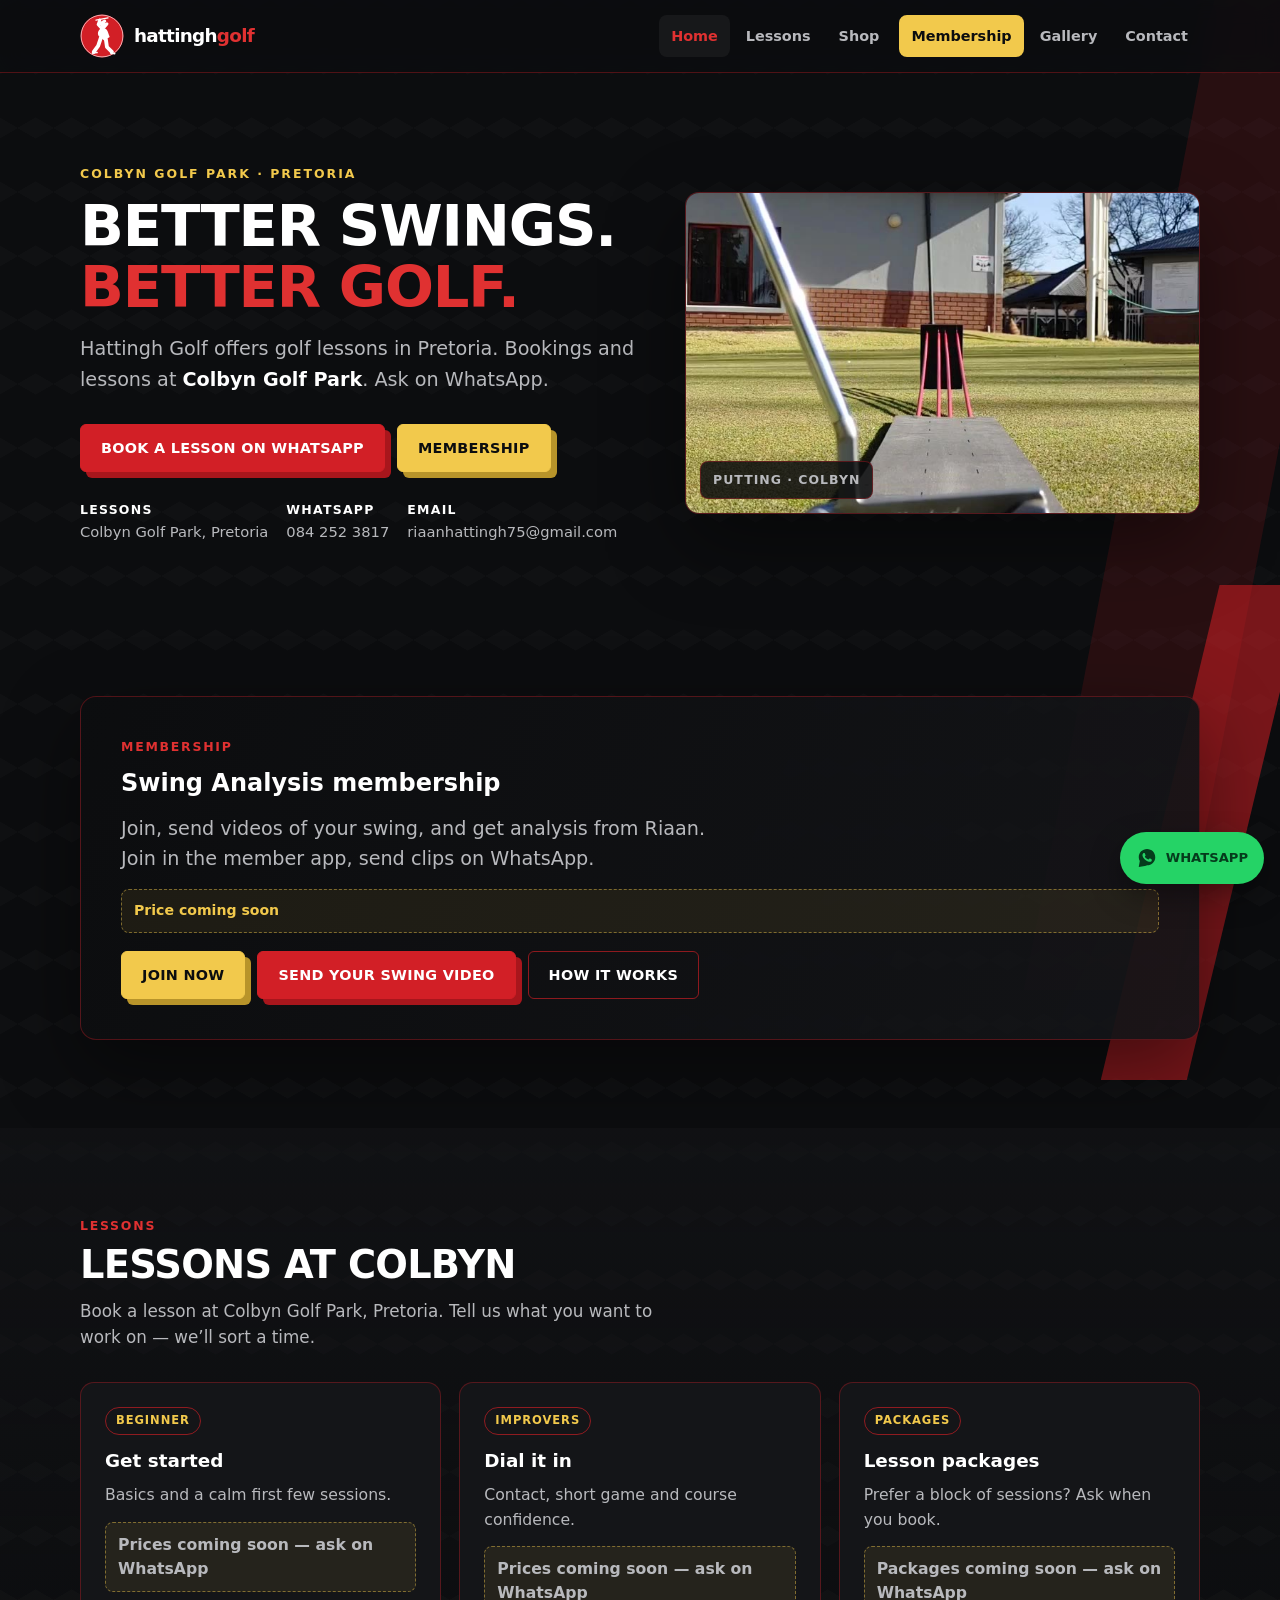
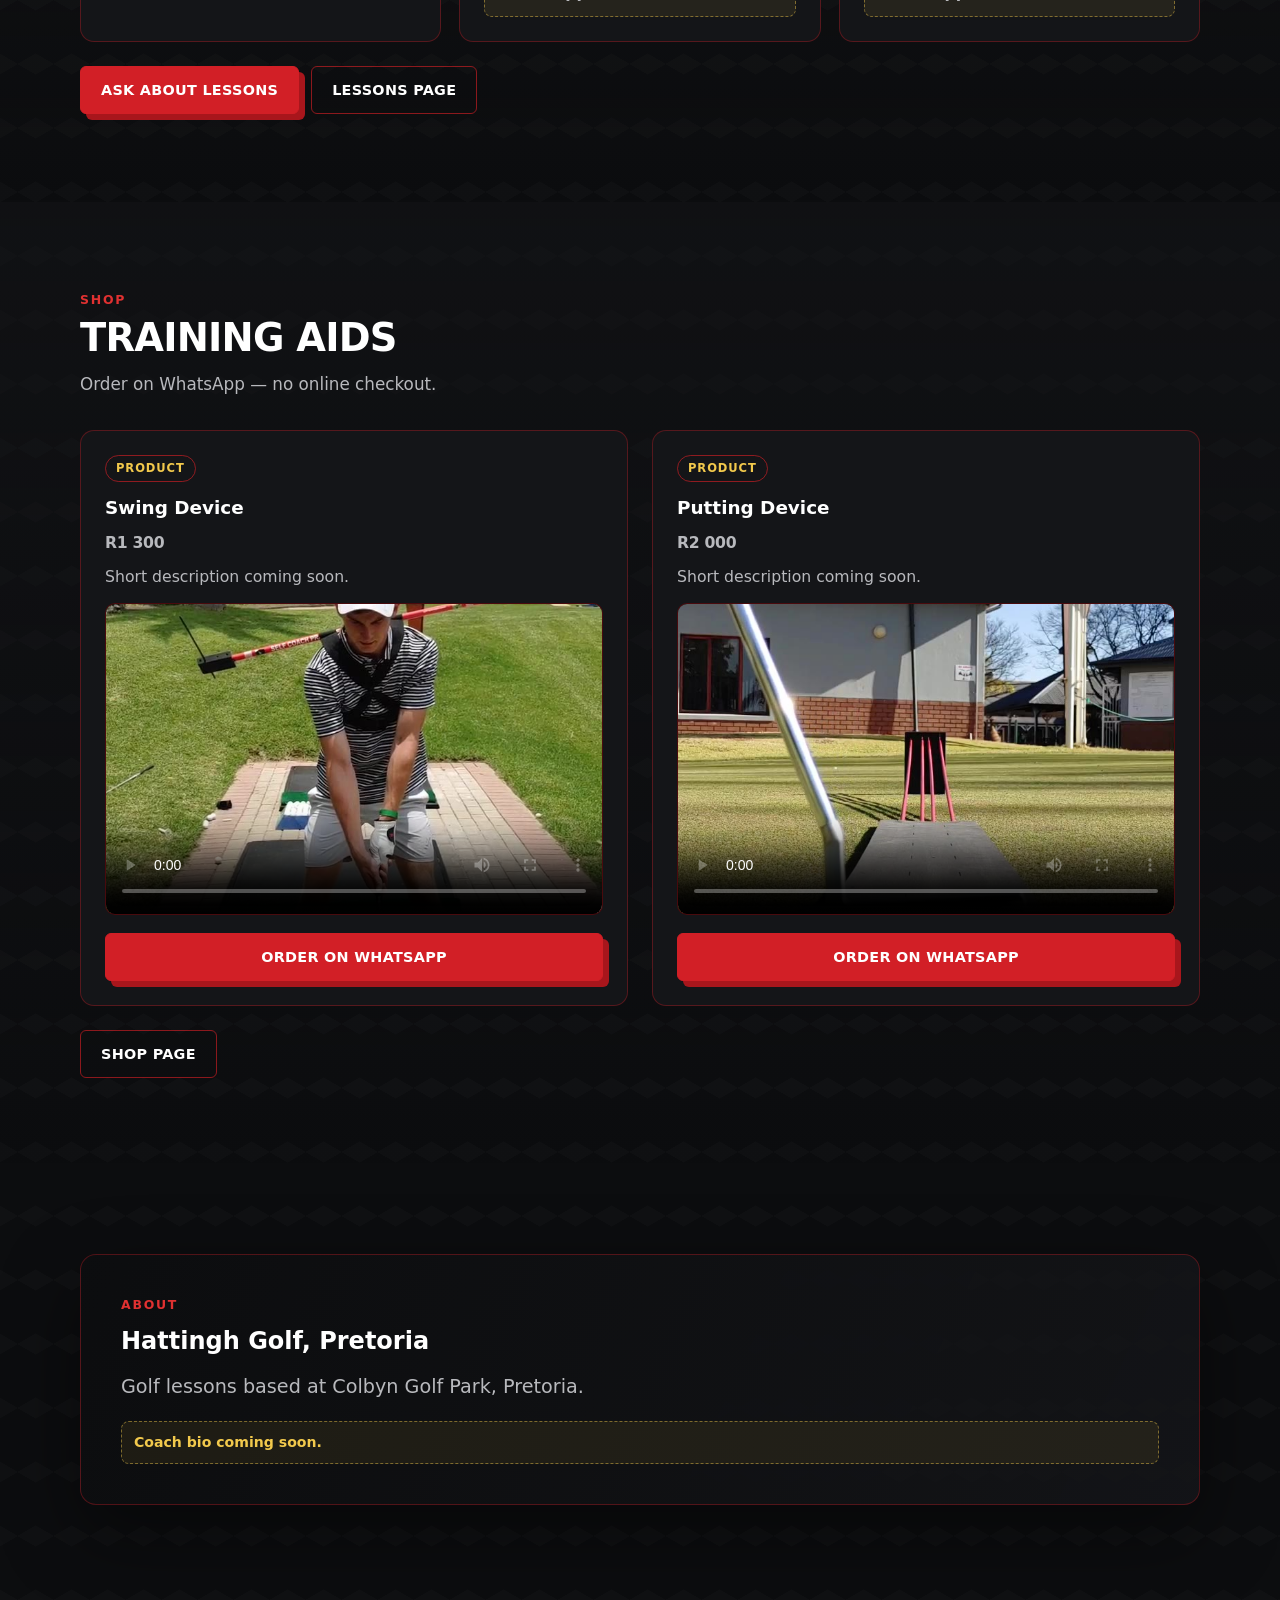
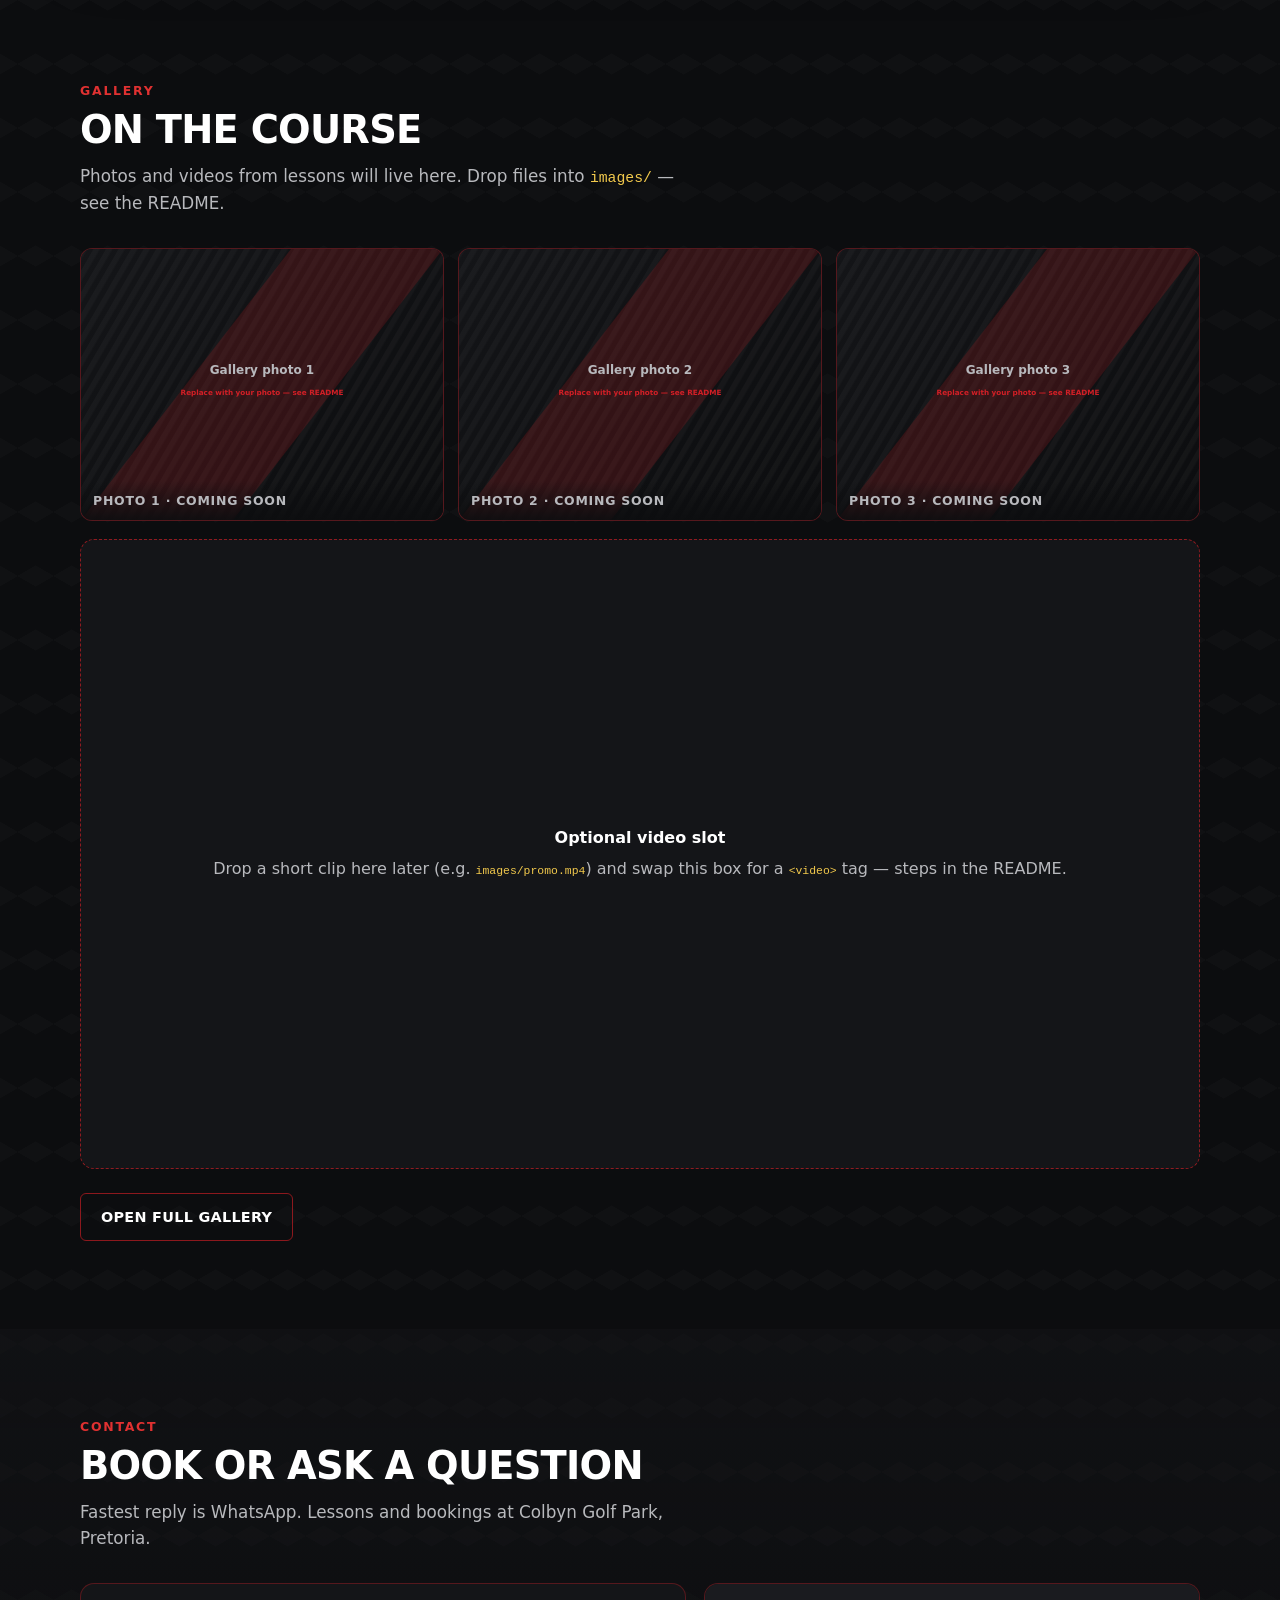
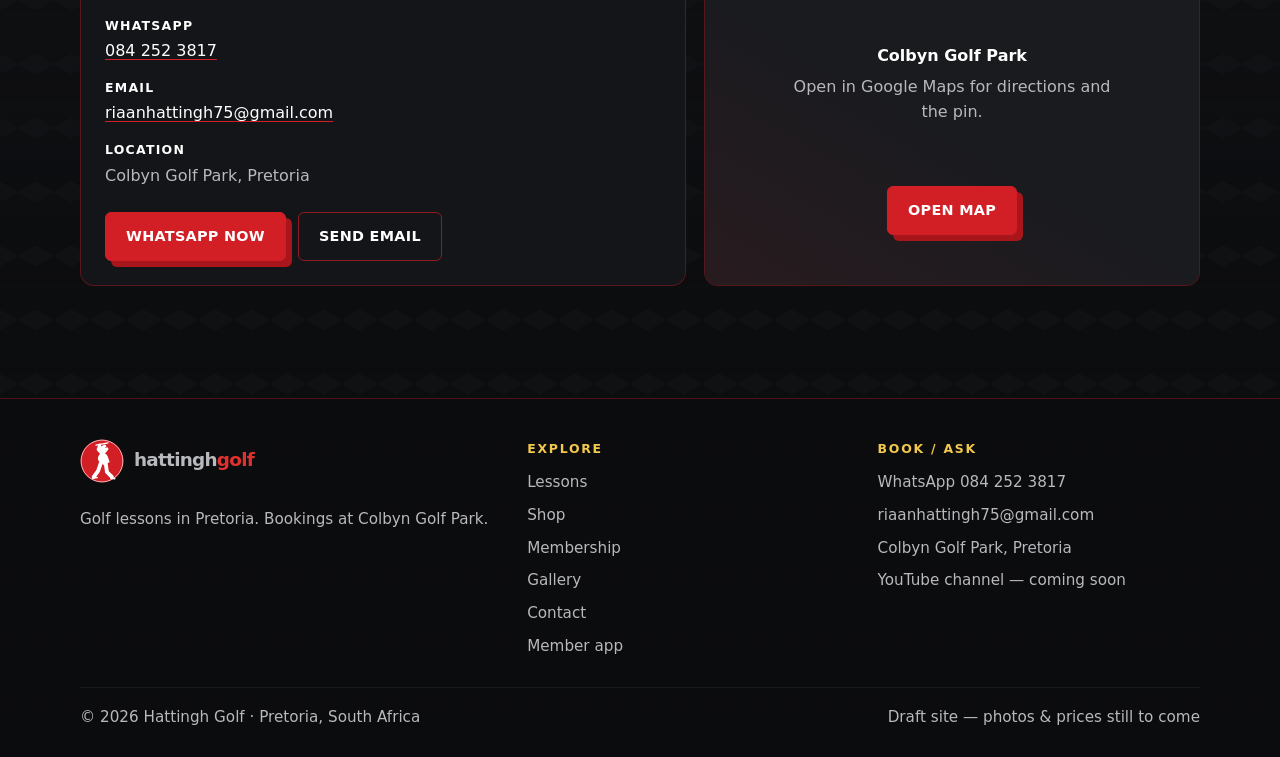
<file: index.html>
<!DOCTYPE html>
<html lang="en-ZA">
<head>
<meta charset="UTF-8">
<meta name="viewport" content="width=device-width, initial-scale=1">
<title>Hattingh Golf | Golf Lessons in Pretoria</title>
<meta name="description" content="Golf lessons with Hattingh Golf at Colbyn Golf Park, Pretoria. Book on WhatsApp 084 252 3817.">
<meta name="theme-color" content="#0c0d0f">
<meta name="robots" content="index,follow">
<link rel="canonical" href="https://www.hattinghgolf.com/">
<link rel="icon" href="favicon.svg" type="image/svg+xml">
<link rel="icon" href="images/logo.png" type="image/png">
<link rel="apple-touch-icon" href="images/logo-512.png">
<meta property="og:type" content="website">
<meta property="og:locale" content="en_ZA">
<meta property="og:site_name" content="Hattingh Golf">
<meta property="og:title" content="Hattingh Golf | Golf Lessons in Pretoria">
<meta property="og:description" content="Golf lessons with Hattingh Golf at Colbyn Golf Park, Pretoria. Book on WhatsApp 084 252 3817.">
<meta property="og:url" content="https://www.hattinghgolf.com/">
<meta property="og:image" content="https://www.hattinghgolf.com/images/og-image.svg">
<meta property="og:image:alt" content="Hattingh Golf — Pretoria">
<meta name="twitter:card" content="summary_large_image">
<meta name="twitter:title" content="Hattingh Golf | Golf Lessons in Pretoria">
<meta name="twitter:description" content="Golf lessons with Hattingh Golf at Colbyn Golf Park, Pretoria. Book on WhatsApp 084 252 3817.">
<meta name="twitter:image" content="https://www.hattinghgolf.com/images/og-image.svg">
<link rel="stylesheet" href="css/styles.css">
<script type="application/ld+json">
{
  "@context": "https://schema.org",
  "@type": ["LocalBusiness", "SportsActivityLocation"],
  "@id": "https://www.hattinghgolf.com/#business",
  "name": "Hattingh Golf",
  "url": "https://www.hattinghgolf.com/",
  "image": "https://www.hattinghgolf.com/images/logo-512.png",
  "logo": "https://www.hattinghgolf.com/images/logo.svg",
  "email": "riaanhattingh75@gmail.com",
  "telephone": "+27842523817",
  "description": "Golf lessons in Pretoria. Lessons and bookings at Colbyn Golf Park.",
  "address": {
    "@type": "PostalAddress",
    "addressLocality": "Pretoria",
    "addressRegion": "Gauteng",
    "addressCountry": "ZA"
  },
  "areaServed": {
    "@type": "City",
    "name": "Pretoria"
  },
  "geo": {
    "@type": "GeoCoordinates",
    "name": "Colbyn Golf Park, Pretoria"
  },
  "contactPoint": {
    "@type": "ContactPoint",
    "telephone": "+27842523817",
    "contactType": "customer service",
    "areaServed": "ZA",
    "availableLanguage": ["en", "af"]
  },
  "sameAs": [
    "https://hattingh-golf.onrender.com"
  ]
}
</script>

</head>
<body>
<a class="skip-link" href="#main">Skip to content</a>
<header class="site-header">
  <div class="container header-inner">
    <a class="brand" href="./" aria-label="Hattingh Golf home">
      <svg viewBox="0 0 80 80" fill="none" aria-hidden="true" focusable="false">
        <circle cx="40" cy="40" r="39" fill="#d21f26"/>
        <circle cx="40" cy="40" r="38" stroke="rgba(255,255,255,.78)" stroke-width="1.5"/>
        <path d="M29 11 51 7" stroke="#fff" stroke-width="2.2" stroke-linecap="round"/>
        <circle cx="43" cy="20" r="5.1" fill="#fff"/>
        <path d="m40 27-7-8 3-8M40 28l9-10M34 19l11-6" stroke="#fff" stroke-width="5.4" stroke-linecap="round" stroke-linejoin="round"/>
        <path d="M37 27c4-3 11-1 13 4l4 11-10 6-10-8c-3-4-1-10 3-13Z" fill="#fff"/>
        <path d="m38 43-5 15-8 11M47 46l2 14 9 9" stroke="#fff" stroke-width="7" stroke-linecap="round" stroke-linejoin="round"/>
        <path d="m23 71 8-1M56 71l7 1" stroke="#fff" stroke-width="3" stroke-linecap="round"/>
      </svg>
      <span class="wordmark"><span>hattingh</span><span class="red">golf</span></span>
    </a>
    <button class="nav-toggle" type="button" aria-expanded="false" aria-controls="site-nav" aria-label="Open menu">
      <span></span>
    </button>
    <nav id="site-nav" class="nav" aria-label="Primary">
      <a href="./" aria-current="page">Home</a>
      <a href="lessons/">Lessons</a>
      <a href="shop/">Shop</a>
      <a class="nav-membership" href="membership/">Membership</a>
      <a href="gallery/">Gallery</a>
      <a href="contact/">Contact</a>
    </nav>
  </div>
</header>
<main id="main">
  <section class="hero">
    <div class="container hero-grid">
      <div>
        <p class="eyebrow">Colbyn Golf Park · Pretoria</p>
        <h1>Better swings.<br><span class="red">Better golf.</span></h1>
        <p class="lead">Hattingh Golf offers golf lessons in Pretoria.
        Bookings and lessons at <strong>Colbyn Golf Park</strong>. Ask on WhatsApp.</p>
        <div class="hero-actions">
          <a class="btn btn-primary" href="https://wa.me/27842523817">Book a lesson on WhatsApp</a>
          <a class="btn btn-gold" href="membership/">Membership</a>
        </div>
        <div class="hero-meta">
          <div><strong>Lessons</strong>Colbyn Golf Park, Pretoria</div>
          <div><strong>WhatsApp</strong>084 252 3817</div>
          <div><strong>Email</strong>riaanhattingh75@gmail.com</div>
        </div>
      </div>
      <div class="media-card" data-video-slot="home-hero">
        <video class="hero-video" autoplay muted loop playsinline preload="metadata"
          poster="images/posters/hero-video01.jpg"
          aria-label="Putting practice video">
          <source src="images/videos/hero-video01.mp4" type="video/mp4">
        </video>
        <span class="media-badge">Putting · Colbyn</span>
      </div>
    </div>
  </section>


  <section id="membership" class="section" aria-labelledby="membership-heading">
    <div class="container about-panel">
      <span class="kicker">Membership</span>
      <h2 id="membership-heading">Swing Analysis membership</h2>
      <p class="lead" style="margin-top:12px">Join, send videos of your swing, and get analysis from Riaan. Join in the member app, send clips on WhatsApp.</p>
      <p class="placeholder-note">Price coming soon</p>
      <div class="hero-actions mt-18">
        <a class="btn btn-gold" href="https://hattingh-golf.onrender.com/membership" rel="noopener">Join now</a>
        <a class="btn btn-primary" href="https://wa.me/27842523817?text=Hi%20Riaan%2C%20I%27d%20like%20to%20send%20my%20swing%20video%20for%20analysis">Send your swing video</a>
        <a class="btn btn-ghost" href="membership/">How it works</a>
      </div>
    </div>
  </section>

  <section id="lessons" class="section section-alt" aria-labelledby="lessons-heading">
    <div class="container">
      <div class="section-head">
        <span class="kicker">Lessons</span>
        <h2 id="lessons-heading">Lessons at Colbyn</h2>
        <p>Book a lesson at Colbyn Golf Park, Pretoria. Tell us what you want to work on — we’ll sort a time.</p>
      </div>
      <div class="grid-3">
        <article class="card">
          <span class="tag">Beginner</span>
          <h3>Get started</h3>
          <p>Basics and a calm first few sessions.</p>
          <p class="placeholder-note">Prices coming soon — ask on WhatsApp</p>
        </article>
        <article class="card">
          <span class="tag">Improvers</span>
          <h3>Dial it in</h3>
          <p>Contact, short game and course confidence.</p>
          <p class="placeholder-note">Prices coming soon — ask on WhatsApp</p>
        </article>
        <article class="card">
          <span class="tag">Packages</span>
          <h3>Lesson packages</h3>
          <p>Prefer a block of sessions? Ask when you book.</p>
          <p class="placeholder-note">Packages coming soon — ask on WhatsApp</p>
        </article>
      </div>
      <div class="hero-actions mt-24">
        <a class="btn btn-primary" href="https://wa.me/27842523817">Ask about lessons</a>
        <a class="btn btn-ghost" href="lessons/">Lessons page</a>
      </div>
    </div>
  </section>


  <section id="shop" class="section section-alt" aria-labelledby="shop-heading">
    <div class="container">
      <div class="section-head">
        <span class="kicker">Shop</span>
        <h2 id="shop-heading">Training aids</h2>
        <p>Order on WhatsApp — no online checkout.</p>
      </div>
      <div class="grid-2" style="align-items:stretch">
        <article class="card product-card">
          <span class="tag">Product</span>
          <h3>Swing Device</h3>
          <p class="price">R1&nbsp;300</p>
          <p>Short description coming soon.</p>
          <div class="product-video-frame" data-video-slot="swing-device">
            <video controls playsinline preload="metadata" poster="images/posters/swing-video03.jpg">
              <source src="images/videos/swing-video03.mp4" type="video/mp4">
            </video>
          </div>
          <div class="hero-actions mt-18">
            <a class="btn btn-primary" href="https://wa.me/27842523817?text=Hi%20Riaan%2C%20I%27d%20like%20to%20order%20the%20Swing%20Device%20(R1%2C300)">Order on WhatsApp</a>
          </div>
        </article>
        <article class="card product-card">
          <span class="tag">Product</span>
          <h3>Putting Device</h3>
          <p class="price">R2&nbsp;000</p>
          <p>Short description coming soon.</p>
          <div class="product-video-frame" data-video-slot="putting-device">
            <video controls playsinline preload="metadata" poster="images/posters/putting-video01.jpg">
              <source src="images/videos/putting-video01.mp4" type="video/mp4">
            </video>
          </div>
          <div class="hero-actions mt-18">
            <a class="btn btn-primary" href="https://wa.me/27842523817?text=Hi%20Riaan%2C%20I%27d%20like%20to%20order%20the%20Putting%20Device%20(R2%2C000)">Order on WhatsApp</a>
          </div>
        </article>
      </div>
      <p class="mt-24"><a class="btn btn-ghost" href="shop/">Shop page</a></p>
    </div>
  </section>

  <section id="about" class="section" aria-labelledby="about-heading">
    <div class="container">
      <div class="about-panel">
        <span class="kicker">About</span>
        <h2 id="about-heading">Hattingh Golf, Pretoria</h2>
        <p class="lead" style="margin-top:12px">Golf lessons based at Colbyn Golf Park, Pretoria.</p>
        <p class="placeholder-note mt-18">Coach bio coming soon.</p>
      </div>
    </div>
  </section>

  <section id="gallery" class="section" aria-labelledby="gallery-heading">
    <div class="container">
      <div class="section-head">
        <span class="kicker">Gallery</span>
        <h2 id="gallery-heading">On the course</h2>
        <p>Photos and videos from lessons will live here. Drop files into <code>images/</code> — see the README.</p>
      </div>
      <div class="gallery-grid">
        <figure class="gallery-item">
          <img src="images/gallery-1.svg" width="1200" height="900" alt="Gallery placeholder 1 — replace with your photo" loading="lazy">
          <figcaption>Photo 1 · coming soon</figcaption>
        </figure>
        <figure class="gallery-item">
          <img src="images/gallery-2.svg" width="1200" height="900" alt="Gallery placeholder 2 — replace with your photo" loading="lazy">
          <figcaption>Photo 2 · coming soon</figcaption>
        </figure>
        <figure class="gallery-item">
          <img src="images/gallery-3.svg" width="1200" height="900" alt="Gallery placeholder 3 — replace with your photo" loading="lazy">
          <figcaption>Photo 3 · coming soon</figcaption>
        </figure>
      </div>
      <div class="video-slot" data-video-slot="home-gallery" id="video-slot" aria-label="Optional video slot">
        <div>
          <strong>Optional video slot</strong>
          Drop a short clip here later (e.g. <code>images/promo.mp4</code>) and swap this box for a <code>&lt;video&gt;</code> tag — steps in the README.
        </div>
      </div>
      <p class="mt-24"><a class="btn btn-ghost" href="gallery/">Open full gallery</a></p>
    </div>
  </section>

  <section id="contact" class="section section-alt" aria-labelledby="contact-heading">
    <div class="container">
      <div class="section-head">
        <span class="kicker">Contact</span>
        <h2 id="contact-heading">Book or ask a question</h2>
        <p>Fastest reply is WhatsApp. Lessons and bookings at Colbyn Golf Park, Pretoria.</p>
      </div>
      <div class="contact-panel">
        <div class="card">
          <ul class="contact-list">
            <li><strong>WhatsApp</strong><a href="https://wa.me/27842523817">084 252 3817</a></li>
            <li><strong>Email</strong><a href="mailto:riaanhattingh75@gmail.com">riaanhattingh75@gmail.com</a></li>
            <li><strong>Location</strong>Colbyn Golf Park, Pretoria</li>
          </ul>
          <div class="hero-actions mt-24">
            <a class="btn btn-primary" href="https://wa.me/27842523817">WhatsApp now</a>
            <a class="btn btn-ghost" href="mailto:riaanhattingh75@gmail.com">Send email</a>
          </div>
        </div>
        <div class="map-card">
          <div class="map-body">
            <p><strong style="color:#fff;display:block;margin-bottom:6px">Colbyn Golf Park</strong>
            Open in Google Maps for directions and the pin.</p>
            <a class="btn btn-primary" href="https://www.google.com/maps/search/?api=1&amp;query=Colbyn+Golf+Park+Pretoria" rel="noopener">Open map</a>
          </div>
        </div>
      </div>
    </div>
  </section>
</main>
<footer class="site-footer">
  <div class="container">
    <div class="footer-grid">
      <div>
        <a class="brand" href="./" aria-label="Hattingh Golf home">
          <svg viewBox="0 0 80 80" fill="none" aria-hidden="true" focusable="false">
        <circle cx="40" cy="40" r="39" fill="#d21f26"/>
        <circle cx="40" cy="40" r="38" stroke="rgba(255,255,255,.78)" stroke-width="1.5"/>
        <path d="M29 11 51 7" stroke="#fff" stroke-width="2.2" stroke-linecap="round"/>
        <circle cx="43" cy="20" r="5.1" fill="#fff"/>
        <path d="m40 27-7-8 3-8M40 28l9-10M34 19l11-6" stroke="#fff" stroke-width="5.4" stroke-linecap="round" stroke-linejoin="round"/>
        <path d="M37 27c4-3 11-1 13 4l4 11-10 6-10-8c-3-4-1-10 3-13Z" fill="#fff"/>
        <path d="m38 43-5 15-8 11M47 46l2 14 9 9" stroke="#fff" stroke-width="7" stroke-linecap="round" stroke-linejoin="round"/>
        <path d="m23 71 8-1M56 71l7 1" stroke="#fff" stroke-width="3" stroke-linecap="round"/>
      </svg>
          <span class="wordmark"><span>hattingh</span><span class="red">golf</span></span>
        </a>
        <p class="mt-18">Golf lessons in Pretoria. Bookings at Colbyn Golf Park.</p>
      </div>
      <div>
        <h2>Explore</h2>
        <ul class="footer-links">
          <li><a href="lessons/">Lessons</a></li>
          <li><a href="shop/">Shop</a></li>
          <li><a href="membership/">Membership</a></li>
          <li><a href="gallery/">Gallery</a></li>
          <li><a href="contact/">Contact</a></li>
          <li><a href="https://hattingh-golf.onrender.com" rel="noopener">Member app</a></li>
        </ul>
      </div>
      <div>
        <h2>Book / ask</h2>
        <ul class="footer-links">
          <li><a href="https://wa.me/27842523817">WhatsApp 084 252 3817</a></li>
          <li><a href="mailto:riaanhattingh75@gmail.com">riaanhattingh75@gmail.com</a></li>
          <li><a href="https://www.google.com/maps/search/?api=1&amp;query=Colbyn+Golf+Park+Pretoria" rel="noopener">Colbyn Golf Park, Pretoria</a></li>
          <li><span class="youtube-placeholder" title="URL coming soon">YouTube channel — coming soon</span></li>
        </ul>
      </div>
    </div>
    <div class="footer-bottom">
      <p>© 2026 Hattingh Golf · Pretoria, South Africa</p>
      <p>Draft site — photos &amp; prices still to come</p>
    </div>
  </div>
</footer>
<a class="wa-fab" href="https://wa.me/27842523817" aria-label="WhatsApp Hattingh Golf on 084 252 3817">
  <svg viewBox="0 0 32 32" aria-hidden="true" focusable="false"><path fill="currentColor" d="M16.04 3C9.37 3 4 8.24 4 14.74c0 2.07.55 4.02 1.52 5.72L4 29l8.8-1.48A12.2 12.2 0 0 0 16.04 26.5C22.7 26.5 28 21.26 28 14.74S22.7 3 16.04 3zm6.88 16.84c-.28.78-1.63 1.5-2.28 1.6-.58.08-1.32.12-2.13-.13-.49-.15-1.12-.36-1.93-.7-3.4-1.47-5.61-4.86-5.78-5.09-.17-.22-1.38-1.83-1.38-3.5 0-1.66.87-2.48 1.18-2.82.31-.34.68-.42.9-.42h.65c.2 0 .48-.05.74.56.28.65.94 2.26 1.02 2.42.08.17.14.36.03.58-.11.22-.17.36-.33.55-.17.2-.35.44-.5.59-.17.17-.34.35-.15.68.2.34.88 1.45 1.89 2.35 1.3 1.16 2.4 1.52 2.74 1.69.34.17.54.14.74-.08.2-.22.84-.98 1.06-1.31.22-.34.45-.28.74-.17.3.11 1.88.89 2.2 1.05.32.17.53.25.61.39.08.14.08.8-.2 1.58z"/></svg>
  <span class="wa-label">WhatsApp</span>
</a>
<script src="js/main.js" defer></script>
</body>
</html>
</file>
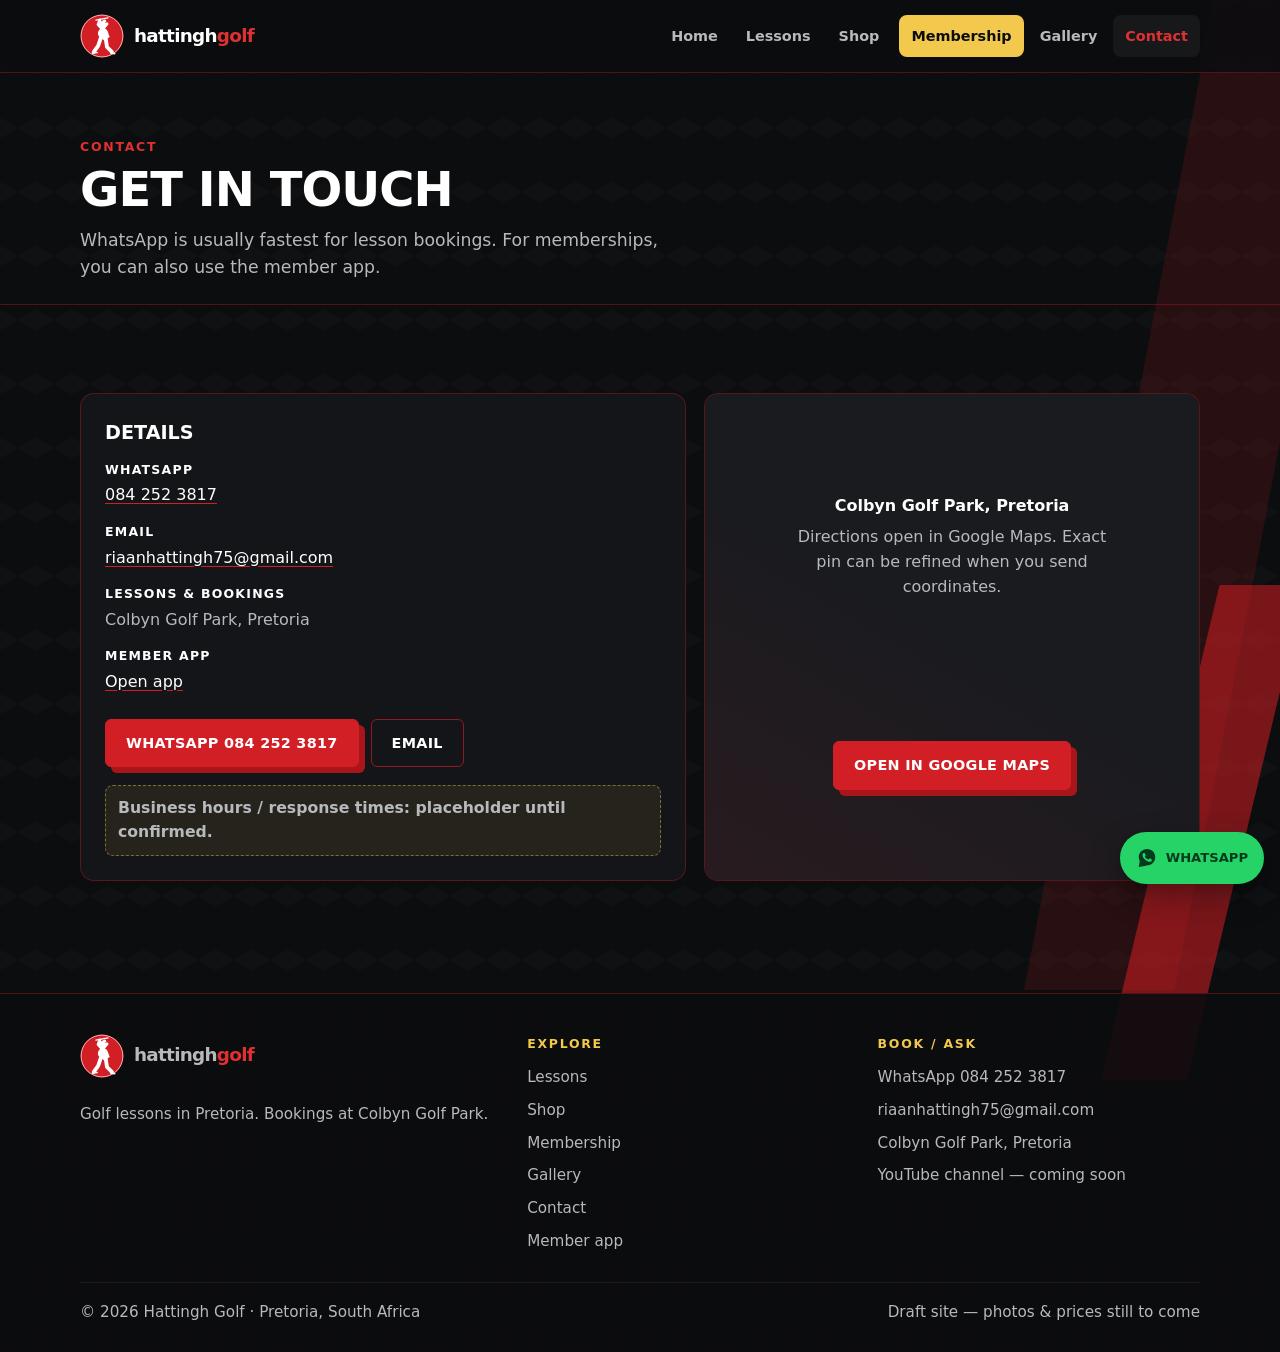
<file: contact/index.html>
<!DOCTYPE html>
<html lang="en-ZA">
<head>
<meta charset="UTF-8">
<meta name="viewport" content="width=device-width, initial-scale=1">
<title>Contact &amp; Bookings | Hattingh Golf</title>
<meta name="description" content="Contact Hattingh Golf in Pretoria. WhatsApp 084 252 3817, email riaanhattingh75@gmail.com. Lessons at Colbyn Golf Park.">
<meta name="theme-color" content="#0c0d0f">
<meta name="robots" content="index,follow">
<link rel="canonical" href="https://www.hattinghgolf.com/contact/">
<link rel="icon" href="../favicon.svg" type="image/svg+xml">
<link rel="icon" href="../images/logo.png" type="image/png">
<link rel="apple-touch-icon" href="../images/logo-512.png">
<meta property="og:type" content="website">
<meta property="og:locale" content="en_ZA">
<meta property="og:site_name" content="Hattingh Golf">
<meta property="og:title" content="Contact &amp; Bookings | Hattingh Golf">
<meta property="og:description" content="Contact Hattingh Golf in Pretoria. WhatsApp 084 252 3817, email riaanhattingh75@gmail.com. Lessons at Colbyn Golf Park.">
<meta property="og:url" content="https://www.hattinghgolf.com/contact/">
<meta property="og:image" content="https://www.hattinghgolf.com/images/og-image.svg">
<meta property="og:image:alt" content="Hattingh Golf — Pretoria">
<meta name="twitter:card" content="summary_large_image">
<meta name="twitter:title" content="Contact &amp; Bookings | Hattingh Golf">
<meta name="twitter:description" content="Contact Hattingh Golf in Pretoria. WhatsApp 084 252 3817, email riaanhattingh75@gmail.com. Lessons at Colbyn Golf Park.">
<meta name="twitter:image" content="https://www.hattinghgolf.com/images/og-image.svg">
<link rel="stylesheet" href="../css/styles.css">
<script type="application/ld+json">
{
  "@context": "https://schema.org",
  "@type": ["LocalBusiness", "SportsActivityLocation"],
  "@id": "https://www.hattinghgolf.com/#business",
  "name": "Hattingh Golf",
  "url": "https://www.hattinghgolf.com/",
  "image": "https://www.hattinghgolf.com/images/logo-512.png",
  "logo": "https://www.hattinghgolf.com/images/logo.svg",
  "email": "riaanhattingh75@gmail.com",
  "telephone": "+27842523817",
  "description": "Golf lessons in Pretoria. Lessons and bookings at Colbyn Golf Park.",
  "address": {
    "@type": "PostalAddress",
    "addressLocality": "Pretoria",
    "addressRegion": "Gauteng",
    "addressCountry": "ZA"
  },
  "areaServed": {
    "@type": "City",
    "name": "Pretoria"
  },
  "geo": {
    "@type": "GeoCoordinates",
    "name": "Colbyn Golf Park, Pretoria"
  },
  "contactPoint": {
    "@type": "ContactPoint",
    "telephone": "+27842523817",
    "contactType": "customer service",
    "areaServed": "ZA",
    "availableLanguage": ["en", "af"]
  },
  "sameAs": [
    "https://hattingh-golf.onrender.com"
  ]
}
</script>

</head>
<body>
<a class="skip-link" href="#main">Skip to content</a>
<header class="site-header">
  <div class="container header-inner">
    <a class="brand" href="../" aria-label="Hattingh Golf home">
      <svg viewBox="0 0 80 80" fill="none" aria-hidden="true" focusable="false">
        <circle cx="40" cy="40" r="39" fill="#d21f26"/>
        <circle cx="40" cy="40" r="38" stroke="rgba(255,255,255,.78)" stroke-width="1.5"/>
        <path d="M29 11 51 7" stroke="#fff" stroke-width="2.2" stroke-linecap="round"/>
        <circle cx="43" cy="20" r="5.1" fill="#fff"/>
        <path d="m40 27-7-8 3-8M40 28l9-10M34 19l11-6" stroke="#fff" stroke-width="5.4" stroke-linecap="round" stroke-linejoin="round"/>
        <path d="M37 27c4-3 11-1 13 4l4 11-10 6-10-8c-3-4-1-10 3-13Z" fill="#fff"/>
        <path d="m38 43-5 15-8 11M47 46l2 14 9 9" stroke="#fff" stroke-width="7" stroke-linecap="round" stroke-linejoin="round"/>
        <path d="m23 71 8-1M56 71l7 1" stroke="#fff" stroke-width="3" stroke-linecap="round"/>
      </svg>
      <span class="wordmark"><span>hattingh</span><span class="red">golf</span></span>
    </a>
    <button class="nav-toggle" type="button" aria-expanded="false" aria-controls="site-nav" aria-label="Open menu">
      <span></span>
    </button>
    <nav id="site-nav" class="nav" aria-label="Primary">
      <a href="../">Home</a>
      <a href="../lessons/">Lessons</a>
      <a href="../shop/">Shop</a>
      <a class="nav-membership" href="../membership/">Membership</a>
      <a href="../gallery/">Gallery</a>
      <a href="../contact/" aria-current="page">Contact</a>
    </nav>
  </div>
</header>
<main id="main">
  <section class="page-hero">
    <div class="container">
      <span class="kicker">Contact</span>
      <h1>Get in touch</h1>
      <p>WhatsApp is usually fastest for lesson bookings. For memberships, you can also use the member app.</p>
    </div>
  </section>
  <section class="section">
    <div class="container contact-panel">
      <div class="card">
        <h2 style="font-size:1.2rem;font-weight:900;margin-bottom:12px;text-transform:uppercase">Details</h2>
        <ul class="contact-list">
          <li><strong>WhatsApp</strong><a href="https://wa.me/27842523817">084 252 3817</a></li>
          <li><strong>Email</strong><a href="mailto:riaanhattingh75@gmail.com">riaanhattingh75@gmail.com</a></li>
          <li><strong>Lessons &amp; bookings</strong>Colbyn Golf Park, Pretoria</li>
          <li><strong>Member app</strong><a href="https://hattingh-golf.onrender.com" rel="noopener">Open app</a></li>
        </ul>
        <div class="hero-actions mt-24">
          <a class="btn btn-primary" href="https://wa.me/27842523817">WhatsApp 084 252 3817</a>
          <a class="btn btn-ghost" href="mailto:riaanhattingh75@gmail.com">Email</a>
        </div>
        <p class="placeholder-note mt-18">Business hours / response times: placeholder until confirmed.</p>
      </div>
      <div class="map-card">
        <div class="map-body">
          <p><strong style="color:#fff;display:block;margin-bottom:6px">Colbyn Golf Park, Pretoria</strong>
          Directions open in Google Maps. Exact pin can be refined when you send coordinates.</p>
          <a class="btn btn-primary" href="https://www.google.com/maps/search/?api=1&amp;query=Colbyn+Golf+Park+Pretoria" rel="noopener">Open in Google Maps</a>
        </div>
      </div>
    </div>
  </section>
</main>
<footer class="site-footer">
  <div class="container">
    <div class="footer-grid">
      <div>
        <a class="brand" href="../" aria-label="Hattingh Golf home">
          <svg viewBox="0 0 80 80" fill="none" aria-hidden="true" focusable="false">
        <circle cx="40" cy="40" r="39" fill="#d21f26"/>
        <circle cx="40" cy="40" r="38" stroke="rgba(255,255,255,.78)" stroke-width="1.5"/>
        <path d="M29 11 51 7" stroke="#fff" stroke-width="2.2" stroke-linecap="round"/>
        <circle cx="43" cy="20" r="5.1" fill="#fff"/>
        <path d="m40 27-7-8 3-8M40 28l9-10M34 19l11-6" stroke="#fff" stroke-width="5.4" stroke-linecap="round" stroke-linejoin="round"/>
        <path d="M37 27c4-3 11-1 13 4l4 11-10 6-10-8c-3-4-1-10 3-13Z" fill="#fff"/>
        <path d="m38 43-5 15-8 11M47 46l2 14 9 9" stroke="#fff" stroke-width="7" stroke-linecap="round" stroke-linejoin="round"/>
        <path d="m23 71 8-1M56 71l7 1" stroke="#fff" stroke-width="3" stroke-linecap="round"/>
      </svg>
          <span class="wordmark"><span>hattingh</span><span class="red">golf</span></span>
        </a>
        <p class="mt-18">Golf lessons in Pretoria. Bookings at Colbyn Golf Park.</p>
      </div>
      <div>
        <h2>Explore</h2>
        <ul class="footer-links">
          <li><a href="../lessons/">Lessons</a></li>
          <li><a href="../shop/">Shop</a></li>
          <li><a href="../membership/">Membership</a></li>
          <li><a href="../gallery/">Gallery</a></li>
          <li><a href="../contact/">Contact</a></li>
          <li><a href="https://hattingh-golf.onrender.com" rel="noopener">Member app</a></li>
        </ul>
      </div>
      <div>
        <h2>Book / ask</h2>
        <ul class="footer-links">
          <li><a href="https://wa.me/27842523817">WhatsApp 084 252 3817</a></li>
          <li><a href="mailto:riaanhattingh75@gmail.com">riaanhattingh75@gmail.com</a></li>
          <li><a href="https://www.google.com/maps/search/?api=1&amp;query=Colbyn+Golf+Park+Pretoria" rel="noopener">Colbyn Golf Park, Pretoria</a></li>
          <li><span class="youtube-placeholder" title="URL coming soon">YouTube channel — coming soon</span></li>
        </ul>
      </div>
    </div>
    <div class="footer-bottom">
      <p>© 2026 Hattingh Golf · Pretoria, South Africa</p>
      <p>Draft site — photos &amp; prices still to come</p>
    </div>
  </div>
</footer>
<a class="wa-fab" href="https://wa.me/27842523817" aria-label="WhatsApp Hattingh Golf on 084 252 3817">
  <svg viewBox="0 0 32 32" aria-hidden="true" focusable="false"><path fill="currentColor" d="M16.04 3C9.37 3 4 8.24 4 14.74c0 2.07.55 4.02 1.52 5.72L4 29l8.8-1.48A12.2 12.2 0 0 0 16.04 26.5C22.7 26.5 28 21.26 28 14.74S22.7 3 16.04 3zm6.88 16.84c-.28.78-1.63 1.5-2.28 1.6-.58.08-1.32.12-2.13-.13-.49-.15-1.12-.36-1.93-.7-3.4-1.47-5.61-4.86-5.78-5.09-.17-.22-1.38-1.83-1.38-3.5 0-1.66.87-2.48 1.18-2.82.31-.34.68-.42.9-.42h.65c.2 0 .48-.05.74.56.28.65.94 2.26 1.02 2.42.08.17.14.36.03.58-.11.22-.17.36-.33.55-.17.2-.35.44-.5.59-.17.17-.34.35-.15.68.2.34.88 1.45 1.89 2.35 1.3 1.16 2.4 1.52 2.74 1.69.34.17.54.14.74-.08.2-.22.84-.98 1.06-1.31.22-.34.45-.28.74-.17.3.11 1.88.89 2.2 1.05.32.17.53.25.61.39.08.14.08.8-.2 1.58z"/></svg>
  <span class="wa-label">WhatsApp</span>
</a>
<script src="../js/main.js" defer></script>
</body>
</html>
</file>
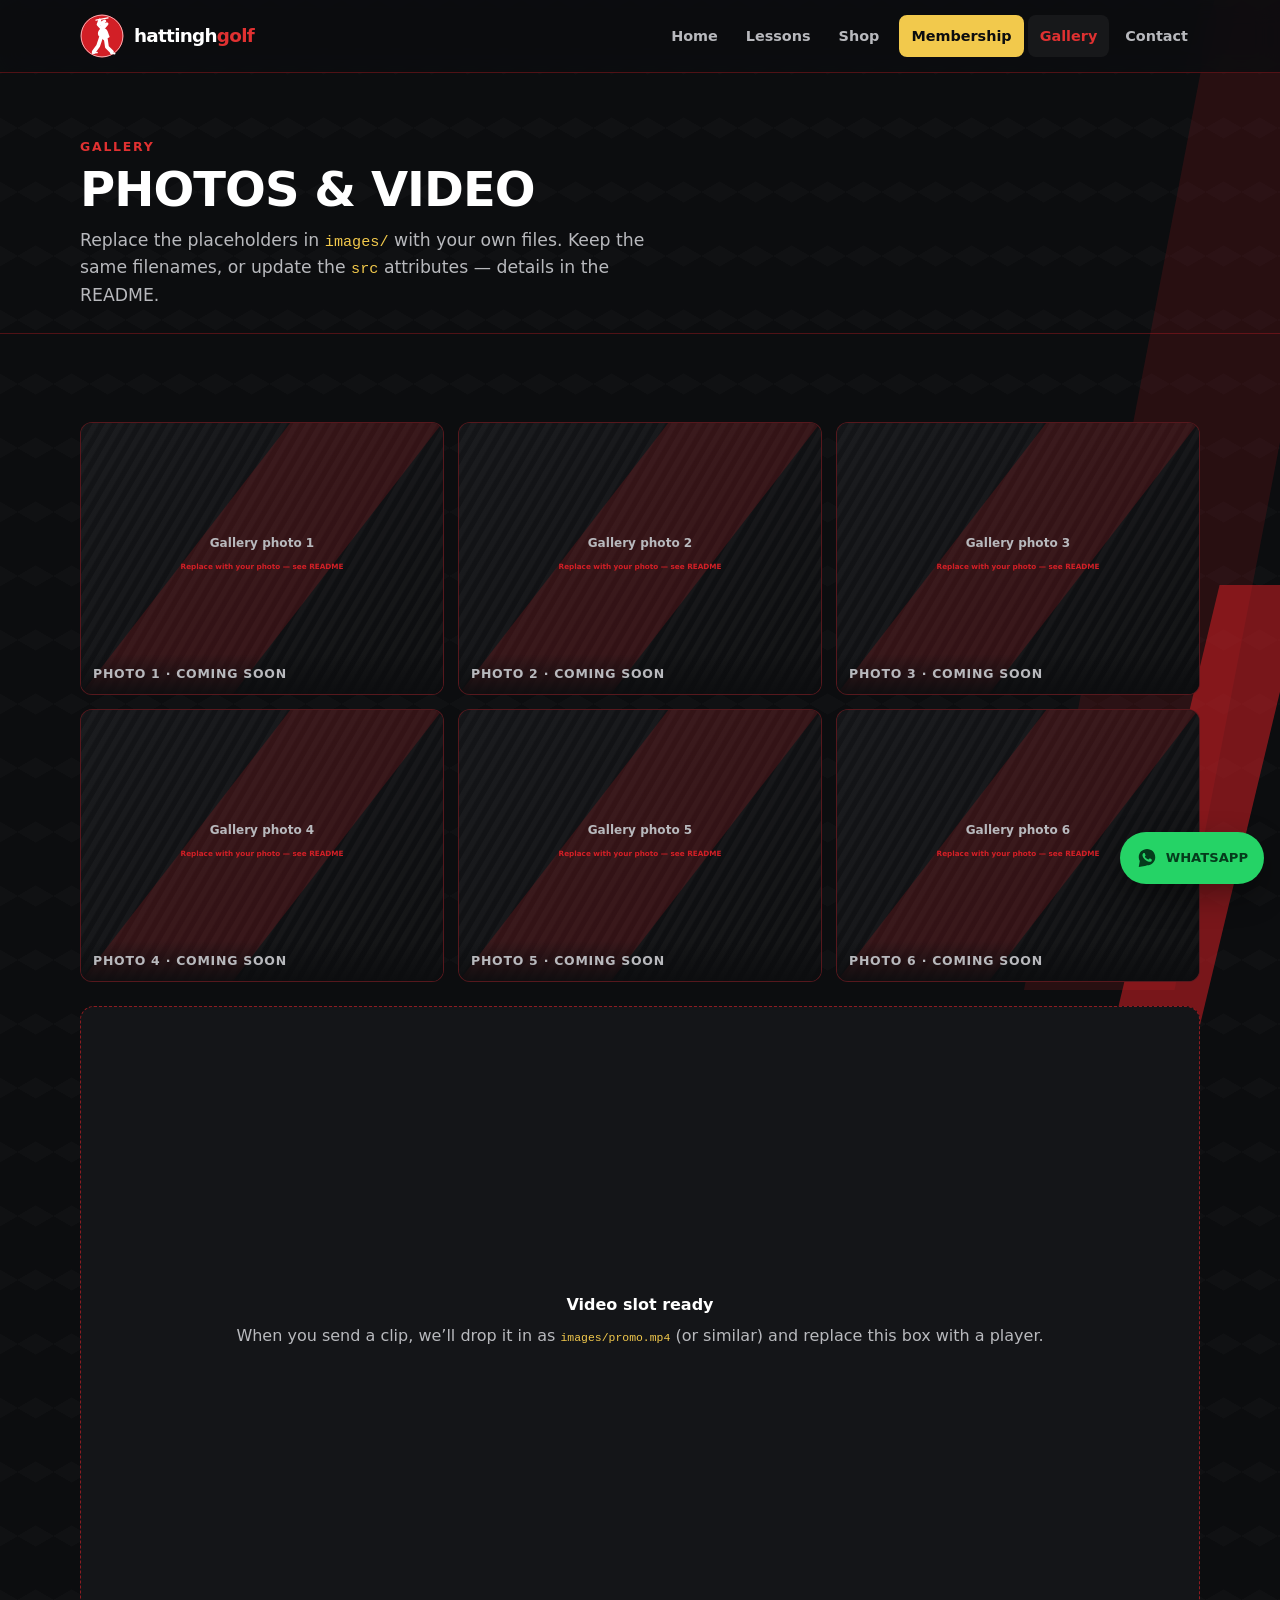
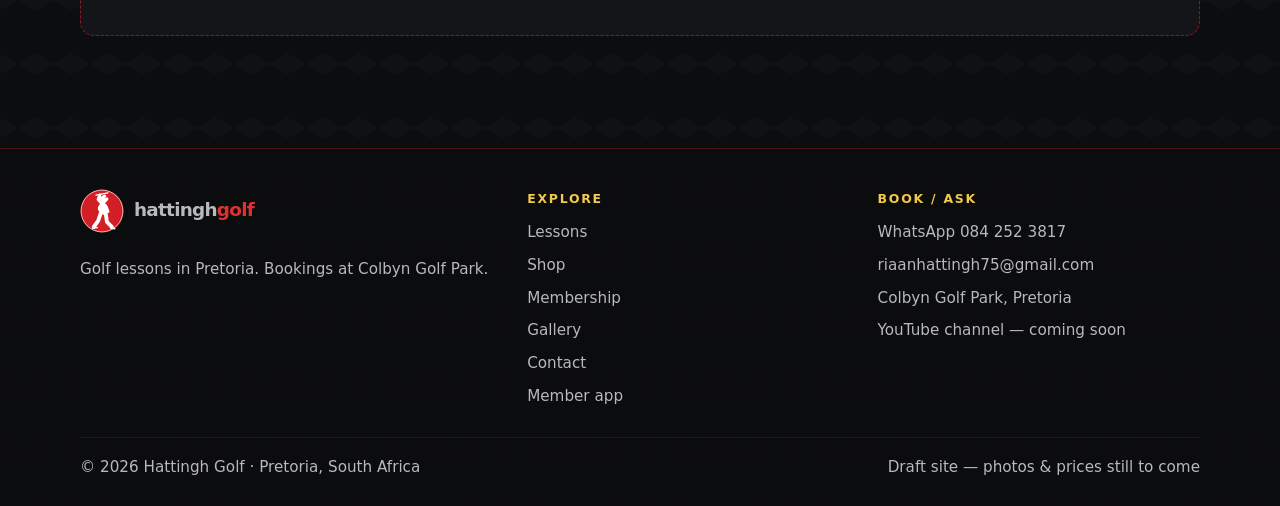
<file: gallery/index.html>
<!DOCTYPE html>
<html lang="en-ZA">
<head>
<meta charset="UTF-8">
<meta name="viewport" content="width=device-width, initial-scale=1">
<title>Gallery | Hattingh Golf</title>
<meta name="description" content="Photos and videos from Hattingh Golf lessons in Pretoria. New media coming soon.">
<meta name="theme-color" content="#0c0d0f">
<meta name="robots" content="index,follow">
<link rel="canonical" href="https://www.hattinghgolf.com/gallery/">
<link rel="icon" href="../favicon.svg" type="image/svg+xml">
<link rel="icon" href="../images/logo.png" type="image/png">
<link rel="apple-touch-icon" href="../images/logo-512.png">
<meta property="og:type" content="website">
<meta property="og:locale" content="en_ZA">
<meta property="og:site_name" content="Hattingh Golf">
<meta property="og:title" content="Gallery | Hattingh Golf">
<meta property="og:description" content="Photos and videos from Hattingh Golf lessons in Pretoria. New media coming soon.">
<meta property="og:url" content="https://www.hattinghgolf.com/gallery/">
<meta property="og:image" content="https://www.hattinghgolf.com/images/og-image.svg">
<meta property="og:image:alt" content="Hattingh Golf — Pretoria">
<meta name="twitter:card" content="summary_large_image">
<meta name="twitter:title" content="Gallery | Hattingh Golf">
<meta name="twitter:description" content="Photos and videos from Hattingh Golf lessons in Pretoria. New media coming soon.">
<meta name="twitter:image" content="https://www.hattinghgolf.com/images/og-image.svg">
<link rel="stylesheet" href="../css/styles.css">


</head>
<body>
<a class="skip-link" href="#main">Skip to content</a>
<header class="site-header">
  <div class="container header-inner">
    <a class="brand" href="../" aria-label="Hattingh Golf home">
      <svg viewBox="0 0 80 80" fill="none" aria-hidden="true" focusable="false">
        <circle cx="40" cy="40" r="39" fill="#d21f26"/>
        <circle cx="40" cy="40" r="38" stroke="rgba(255,255,255,.78)" stroke-width="1.5"/>
        <path d="M29 11 51 7" stroke="#fff" stroke-width="2.2" stroke-linecap="round"/>
        <circle cx="43" cy="20" r="5.1" fill="#fff"/>
        <path d="m40 27-7-8 3-8M40 28l9-10M34 19l11-6" stroke="#fff" stroke-width="5.4" stroke-linecap="round" stroke-linejoin="round"/>
        <path d="M37 27c4-3 11-1 13 4l4 11-10 6-10-8c-3-4-1-10 3-13Z" fill="#fff"/>
        <path d="m38 43-5 15-8 11M47 46l2 14 9 9" stroke="#fff" stroke-width="7" stroke-linecap="round" stroke-linejoin="round"/>
        <path d="m23 71 8-1M56 71l7 1" stroke="#fff" stroke-width="3" stroke-linecap="round"/>
      </svg>
      <span class="wordmark"><span>hattingh</span><span class="red">golf</span></span>
    </a>
    <button class="nav-toggle" type="button" aria-expanded="false" aria-controls="site-nav" aria-label="Open menu">
      <span></span>
    </button>
    <nav id="site-nav" class="nav" aria-label="Primary">
      <a href="../">Home</a>
      <a href="../lessons/">Lessons</a>
      <a href="../shop/">Shop</a>
      <a class="nav-membership" href="../membership/">Membership</a>
      <a href="../gallery/" aria-current="page">Gallery</a>
      <a href="../contact/">Contact</a>
    </nav>
  </div>
</header>
<main id="main">
  <section class="page-hero">
    <div class="container">
      <span class="kicker">Gallery</span>
      <h1>Photos &amp; video</h1>
      <p>Replace the placeholders in <code>images/</code> with your own files. Keep the same filenames, or update the <code>src</code> attributes — details in the README.</p>
    </div>
  </section>
  <section class="section">
    <div class="container">
      <div class="gallery-grid">
        <figure class="gallery-item">
          <img src="../images/gallery-1.svg" width="1200" height="900" alt="Gallery placeholder 1 — replace with your photo" loading="lazy">
          <figcaption>Photo 1 · coming soon</figcaption>
        </figure>
        <figure class="gallery-item">
          <img src="../images/gallery-2.svg" width="1200" height="900" alt="Gallery placeholder 2 — replace with your photo" loading="lazy">
          <figcaption>Photo 2 · coming soon</figcaption>
        </figure>
        <figure class="gallery-item">
          <img src="../images/gallery-3.svg" width="1200" height="900" alt="Gallery placeholder 3 — replace with your photo" loading="lazy">
          <figcaption>Photo 3 · coming soon</figcaption>
        </figure>
        <figure class="gallery-item">
          <img src="../images/gallery-4.svg" width="1200" height="900" alt="Gallery placeholder 4 — replace with your photo" loading="lazy">
          <figcaption>Photo 4 · coming soon</figcaption>
        </figure>
        <figure class="gallery-item">
          <img src="../images/gallery-5.svg" width="1200" height="900" alt="Gallery placeholder 5 — replace with your photo" loading="lazy">
          <figcaption>Photo 5 · coming soon</figcaption>
        </figure>
        <figure class="gallery-item">
          <img src="../images/gallery-6.svg" width="1200" height="900" alt="Gallery placeholder 6 — replace with your photo" loading="lazy">
          <figcaption>Photo 6 · coming soon</figcaption>
        </figure>
      </div>
      <div class="video-slot mt-24" id="promo-video" aria-label="Optional promo video slot">
        <div>
          <strong>Video slot ready</strong>
          When you send a clip, we’ll drop it in as <code>images/promo.mp4</code> (or similar) and replace this box with a player.
        </div>
      </div>
    </div>
  </section>
</main>
<footer class="site-footer">
  <div class="container">
    <div class="footer-grid">
      <div>
        <a class="brand" href="../" aria-label="Hattingh Golf home">
          <svg viewBox="0 0 80 80" fill="none" aria-hidden="true" focusable="false">
        <circle cx="40" cy="40" r="39" fill="#d21f26"/>
        <circle cx="40" cy="40" r="38" stroke="rgba(255,255,255,.78)" stroke-width="1.5"/>
        <path d="M29 11 51 7" stroke="#fff" stroke-width="2.2" stroke-linecap="round"/>
        <circle cx="43" cy="20" r="5.1" fill="#fff"/>
        <path d="m40 27-7-8 3-8M40 28l9-10M34 19l11-6" stroke="#fff" stroke-width="5.4" stroke-linecap="round" stroke-linejoin="round"/>
        <path d="M37 27c4-3 11-1 13 4l4 11-10 6-10-8c-3-4-1-10 3-13Z" fill="#fff"/>
        <path d="m38 43-5 15-8 11M47 46l2 14 9 9" stroke="#fff" stroke-width="7" stroke-linecap="round" stroke-linejoin="round"/>
        <path d="m23 71 8-1M56 71l7 1" stroke="#fff" stroke-width="3" stroke-linecap="round"/>
      </svg>
          <span class="wordmark"><span>hattingh</span><span class="red">golf</span></span>
        </a>
        <p class="mt-18">Golf lessons in Pretoria. Bookings at Colbyn Golf Park.</p>
      </div>
      <div>
        <h2>Explore</h2>
        <ul class="footer-links">
          <li><a href="../lessons/">Lessons</a></li>
          <li><a href="../shop/">Shop</a></li>
          <li><a href="../membership/">Membership</a></li>
          <li><a href="../gallery/">Gallery</a></li>
          <li><a href="../contact/">Contact</a></li>
          <li><a href="https://hattingh-golf.onrender.com" rel="noopener">Member app</a></li>
        </ul>
      </div>
      <div>
        <h2>Book / ask</h2>
        <ul class="footer-links">
          <li><a href="https://wa.me/27842523817">WhatsApp 084 252 3817</a></li>
          <li><a href="mailto:riaanhattingh75@gmail.com">riaanhattingh75@gmail.com</a></li>
          <li><a href="https://www.google.com/maps/search/?api=1&amp;query=Colbyn+Golf+Park+Pretoria" rel="noopener">Colbyn Golf Park, Pretoria</a></li>
          <li><span class="youtube-placeholder" title="URL coming soon">YouTube channel — coming soon</span></li>
        </ul>
      </div>
    </div>
    <div class="footer-bottom">
      <p>© 2026 Hattingh Golf · Pretoria, South Africa</p>
      <p>Draft site — photos &amp; prices still to come</p>
    </div>
  </div>
</footer>
<a class="wa-fab" href="https://wa.me/27842523817" aria-label="WhatsApp Hattingh Golf on 084 252 3817">
  <svg viewBox="0 0 32 32" aria-hidden="true" focusable="false"><path fill="currentColor" d="M16.04 3C9.37 3 4 8.24 4 14.74c0 2.07.55 4.02 1.52 5.72L4 29l8.8-1.48A12.2 12.2 0 0 0 16.04 26.5C22.7 26.5 28 21.26 28 14.74S22.7 3 16.04 3zm6.88 16.84c-.28.78-1.63 1.5-2.28 1.6-.58.08-1.32.12-2.13-.13-.49-.15-1.12-.36-1.93-.7-3.4-1.47-5.61-4.86-5.78-5.09-.17-.22-1.38-1.83-1.38-3.5 0-1.66.87-2.48 1.18-2.82.31-.34.68-.42.9-.42h.65c.2 0 .48-.05.74.56.28.65.94 2.26 1.02 2.42.08.17.14.36.03.58-.11.22-.17.36-.33.55-.17.2-.35.44-.5.59-.17.17-.34.35-.15.68.2.34.88 1.45 1.89 2.35 1.3 1.16 2.4 1.52 2.74 1.69.34.17.54.14.74-.08.2-.22.84-.98 1.06-1.31.22-.34.45-.28.74-.17.3.11 1.88.89 2.2 1.05.32.17.53.25.61.39.08.14.08.8-.2 1.58z"/></svg>
  <span class="wa-label">WhatsApp</span>
</a>
<script src="../js/main.js" defer></script>
</body>
</html>
</file>
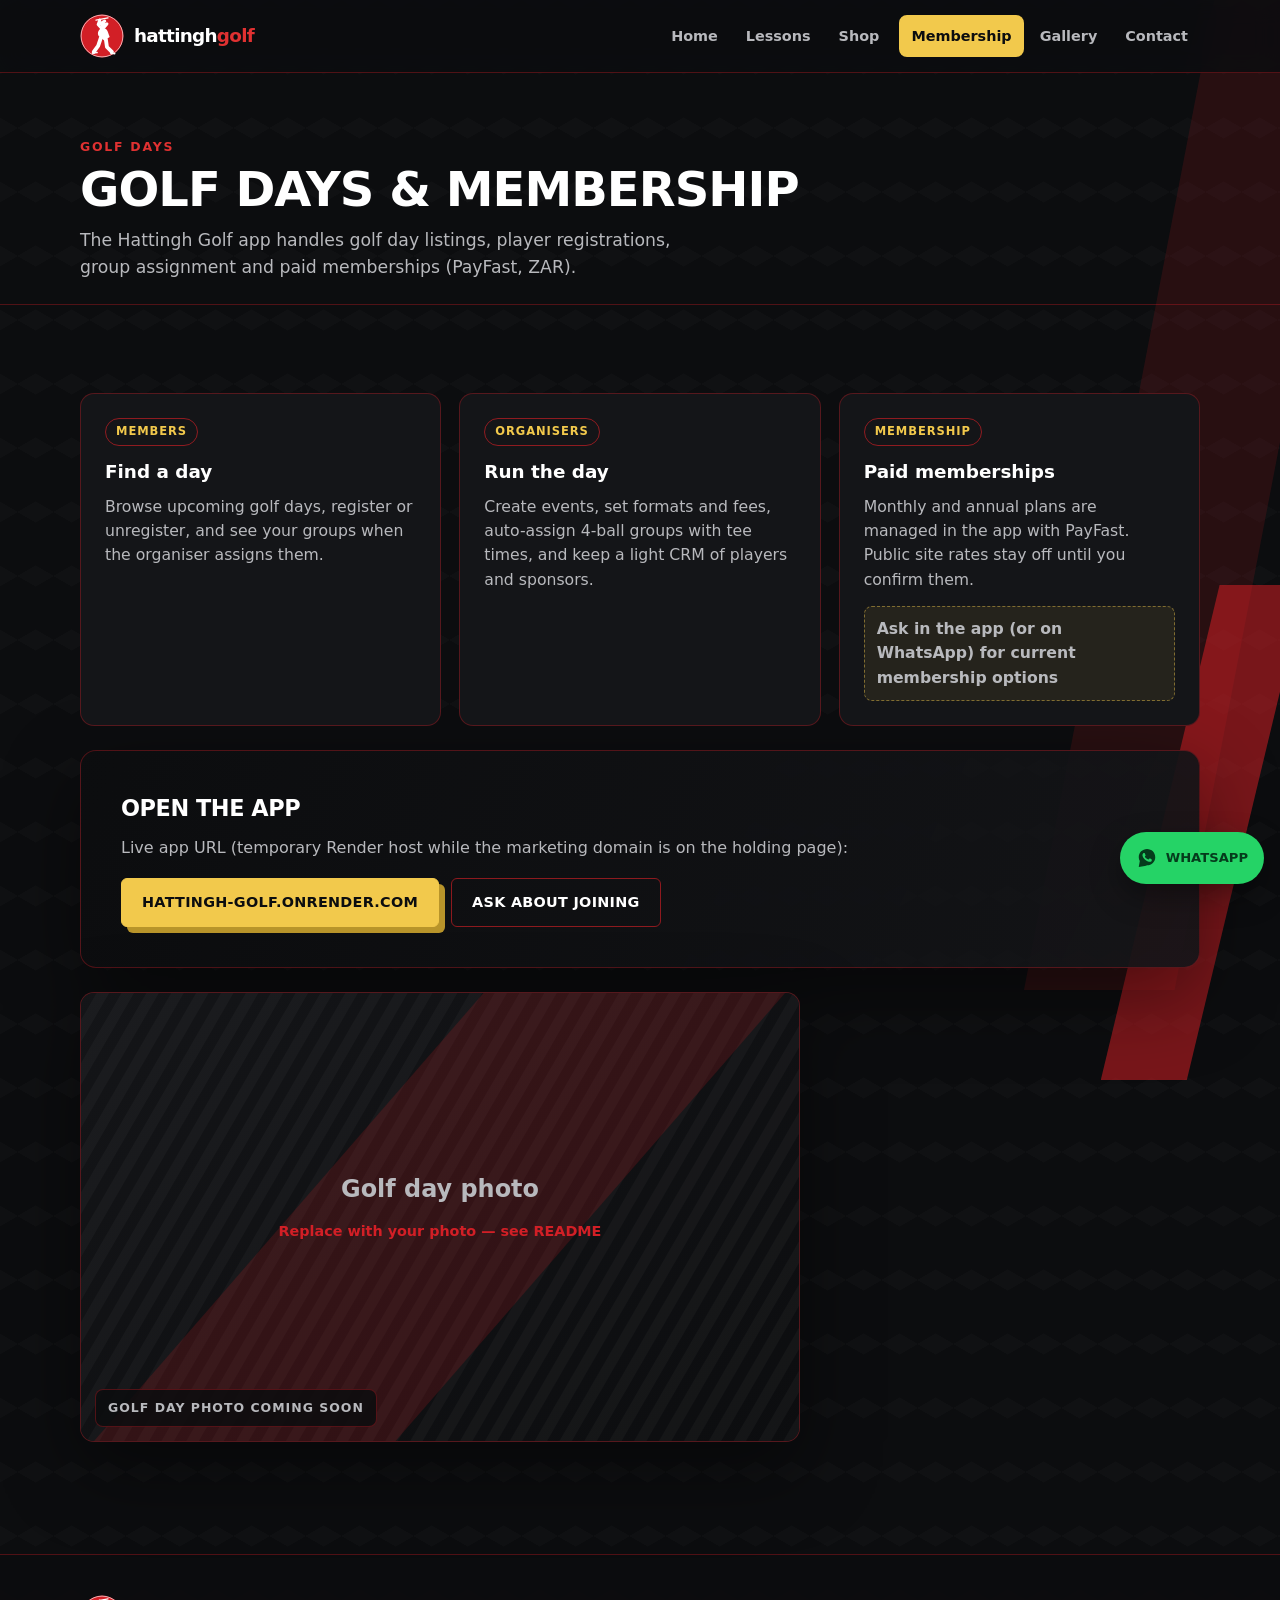
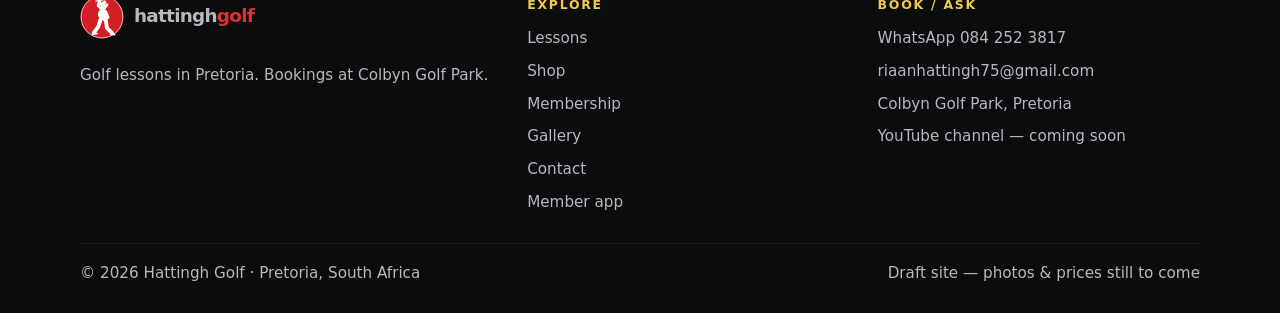
<file: golf-days/index.html>
<!DOCTYPE html>
<html lang="en-ZA">
<head>
<meta charset="UTF-8">
<meta name="viewport" content="width=device-width, initial-scale=1">
<title>Golf Days &amp; Membership | Hattingh Golf</title>
<meta name="description" content="Join or organise golf days with the Hattingh Golf app. Registrations, groups and memberships — open the app to get started.">
<meta name="theme-color" content="#0c0d0f">
<meta name="robots" content="index,follow">
<link rel="canonical" href="https://www.hattinghgolf.com/golf-days/">
<link rel="icon" href="../favicon.svg" type="image/svg+xml">
<link rel="icon" href="../images/logo.png" type="image/png">
<link rel="apple-touch-icon" href="../images/logo-512.png">
<meta property="og:type" content="website">
<meta property="og:locale" content="en_ZA">
<meta property="og:site_name" content="Hattingh Golf">
<meta property="og:title" content="Golf Days &amp; Membership | Hattingh Golf">
<meta property="og:description" content="Join or organise golf days with the Hattingh Golf app. Registrations, groups and memberships — open the app to get started.">
<meta property="og:url" content="https://www.hattinghgolf.com/golf-days/">
<meta property="og:image" content="https://www.hattinghgolf.com/images/og-image.svg">
<meta property="og:image:alt" content="Hattingh Golf — Pretoria">
<meta name="twitter:card" content="summary_large_image">
<meta name="twitter:title" content="Golf Days &amp; Membership | Hattingh Golf">
<meta name="twitter:description" content="Join or organise golf days with the Hattingh Golf app. Registrations, groups and memberships — open the app to get started.">
<meta name="twitter:image" content="https://www.hattinghgolf.com/images/og-image.svg">
<link rel="stylesheet" href="../css/styles.css">


</head>
<body>
<a class="skip-link" href="#main">Skip to content</a>
<header class="site-header">
  <div class="container header-inner">
    <a class="brand" href="../" aria-label="Hattingh Golf home">
      <svg viewBox="0 0 80 80" fill="none" aria-hidden="true" focusable="false">
        <circle cx="40" cy="40" r="39" fill="#d21f26"/>
        <circle cx="40" cy="40" r="38" stroke="rgba(255,255,255,.78)" stroke-width="1.5"/>
        <path d="M29 11 51 7" stroke="#fff" stroke-width="2.2" stroke-linecap="round"/>
        <circle cx="43" cy="20" r="5.1" fill="#fff"/>
        <path d="m40 27-7-8 3-8M40 28l9-10M34 19l11-6" stroke="#fff" stroke-width="5.4" stroke-linecap="round" stroke-linejoin="round"/>
        <path d="M37 27c4-3 11-1 13 4l4 11-10 6-10-8c-3-4-1-10 3-13Z" fill="#fff"/>
        <path d="m38 43-5 15-8 11M47 46l2 14 9 9" stroke="#fff" stroke-width="7" stroke-linecap="round" stroke-linejoin="round"/>
        <path d="m23 71 8-1M56 71l7 1" stroke="#fff" stroke-width="3" stroke-linecap="round"/>
      </svg>
      <span class="wordmark"><span>hattingh</span><span class="red">golf</span></span>
    </a>
    <button class="nav-toggle" type="button" aria-expanded="false" aria-controls="site-nav" aria-label="Open menu">
      <span></span>
    </button>
    <nav id="site-nav" class="nav" aria-label="Primary">
      <a href="../">Home</a>
      <a href="../lessons/">Lessons</a>
      <a href="../shop/">Shop</a>
      <a class="nav-membership" href="../membership/">Membership</a>
      <a href="../gallery/">Gallery</a>
      <a href="../contact/">Contact</a>
    </nav>
  </div>
</header>
<main id="main">
  <section class="page-hero">
    <div class="container">
      <span class="kicker">Golf days</span>
      <h1>Golf days &amp; membership</h1>
      <p>The Hattingh Golf app handles golf day listings, player registrations, group assignment and paid memberships (PayFast, ZAR).</p>
    </div>
  </section>
  <section class="section">
    <div class="container">
      <div class="grid-3">
        <article class="card">
          <span class="tag">Members</span>
          <h3>Find a day</h3>
          <p>Browse upcoming golf days, register or unregister, and see your groups when the organiser assigns them.</p>
        </article>
        <article class="card">
          <span class="tag">Organisers</span>
          <h3>Run the day</h3>
          <p>Create events, set formats and fees, auto-assign 4-ball groups with tee times, and keep a light CRM of players and sponsors.</p>
        </article>
        <article class="card">
          <span class="tag">Membership</span>
          <h3>Paid memberships</h3>
          <p>Monthly and annual plans are managed in the app with PayFast. Public site rates stay off until you confirm them.</p>
          <p class="placeholder-note">Ask in the app (or on WhatsApp) for current membership options</p>
        </article>
      </div>
      <div class="about-panel mt-24">
        <h2 style="font-size:1.4rem;font-weight:900;text-transform:uppercase;letter-spacing:-.02em;margin-bottom:10px">Open the app</h2>
        <p style="color:var(--muted)">Live app URL (temporary Render host while the marketing domain is on the holding page):</p>
        <div class="hero-actions mt-18">
          <a class="btn btn-gold" href="https://hattingh-golf.onrender.com" rel="noopener">hattingh-golf.onrender.com</a>
          <a class="btn btn-ghost" href="https://wa.me/27842523817">Ask about joining</a>
        </div>
      </div>
      <div class="media-card mt-24" style="max-width:720px">
        <img src="../images/golf-days-placeholder.svg" width="1200" height="800" alt="Placeholder for golf days photo">
        <span class="media-badge">Golf day photo coming soon</span>
      </div>
    </div>
  </section>
</main>
<footer class="site-footer">
  <div class="container">
    <div class="footer-grid">
      <div>
        <a class="brand" href="../" aria-label="Hattingh Golf home">
          <svg viewBox="0 0 80 80" fill="none" aria-hidden="true" focusable="false">
        <circle cx="40" cy="40" r="39" fill="#d21f26"/>
        <circle cx="40" cy="40" r="38" stroke="rgba(255,255,255,.78)" stroke-width="1.5"/>
        <path d="M29 11 51 7" stroke="#fff" stroke-width="2.2" stroke-linecap="round"/>
        <circle cx="43" cy="20" r="5.1" fill="#fff"/>
        <path d="m40 27-7-8 3-8M40 28l9-10M34 19l11-6" stroke="#fff" stroke-width="5.4" stroke-linecap="round" stroke-linejoin="round"/>
        <path d="M37 27c4-3 11-1 13 4l4 11-10 6-10-8c-3-4-1-10 3-13Z" fill="#fff"/>
        <path d="m38 43-5 15-8 11M47 46l2 14 9 9" stroke="#fff" stroke-width="7" stroke-linecap="round" stroke-linejoin="round"/>
        <path d="m23 71 8-1M56 71l7 1" stroke="#fff" stroke-width="3" stroke-linecap="round"/>
      </svg>
          <span class="wordmark"><span>hattingh</span><span class="red">golf</span></span>
        </a>
        <p class="mt-18">Golf lessons in Pretoria. Bookings at Colbyn Golf Park.</p>
      </div>
      <div>
        <h2>Explore</h2>
        <ul class="footer-links">
          <li><a href="../lessons/">Lessons</a></li>
          <li><a href="../shop/">Shop</a></li>
          <li><a href="../membership/">Membership</a></li>
          <li><a href="../gallery/">Gallery</a></li>
          <li><a href="../contact/">Contact</a></li>
          <li><a href="https://hattingh-golf.onrender.com" rel="noopener">Member app</a></li>
        </ul>
      </div>
      <div>
        <h2>Book / ask</h2>
        <ul class="footer-links">
          <li><a href="https://wa.me/27842523817">WhatsApp 084 252 3817</a></li>
          <li><a href="mailto:riaanhattingh75@gmail.com">riaanhattingh75@gmail.com</a></li>
          <li><a href="https://www.google.com/maps/search/?api=1&amp;query=Colbyn+Golf+Park+Pretoria" rel="noopener">Colbyn Golf Park, Pretoria</a></li>
          <li><span class="youtube-placeholder" title="URL coming soon">YouTube channel — coming soon</span></li>
        </ul>
      </div>
    </div>
    <div class="footer-bottom">
      <p>© 2026 Hattingh Golf · Pretoria, South Africa</p>
      <p>Draft site — photos &amp; prices still to come</p>
    </div>
  </div>
</footer>
<a class="wa-fab" href="https://wa.me/27842523817" aria-label="WhatsApp Hattingh Golf on 084 252 3817">
  <svg viewBox="0 0 32 32" aria-hidden="true" focusable="false"><path fill="currentColor" d="M16.04 3C9.37 3 4 8.24 4 14.74c0 2.07.55 4.02 1.52 5.72L4 29l8.8-1.48A12.2 12.2 0 0 0 16.04 26.5C22.7 26.5 28 21.26 28 14.74S22.7 3 16.04 3zm6.88 16.84c-.28.78-1.63 1.5-2.28 1.6-.58.08-1.32.12-2.13-.13-.49-.15-1.12-.36-1.93-.7-3.4-1.47-5.61-4.86-5.78-5.09-.17-.22-1.38-1.83-1.38-3.5 0-1.66.87-2.48 1.18-2.82.31-.34.68-.42.9-.42h.65c.2 0 .48-.05.74.56.28.65.94 2.26 1.02 2.42.08.17.14.36.03.58-.11.22-.17.36-.33.55-.17.2-.35.44-.5.59-.17.17-.34.35-.15.68.2.34.88 1.45 1.89 2.35 1.3 1.16 2.4 1.52 2.74 1.69.34.17.54.14.74-.08.2-.22.84-.98 1.06-1.31.22-.34.45-.28.74-.17.3.11 1.88.89 2.2 1.05.32.17.53.25.61.39.08.14.08.8-.2 1.58z"/></svg>
  <span class="wa-label">WhatsApp</span>
</a>
<script src="../js/main.js" defer></script>
</body>
</html>
</file>
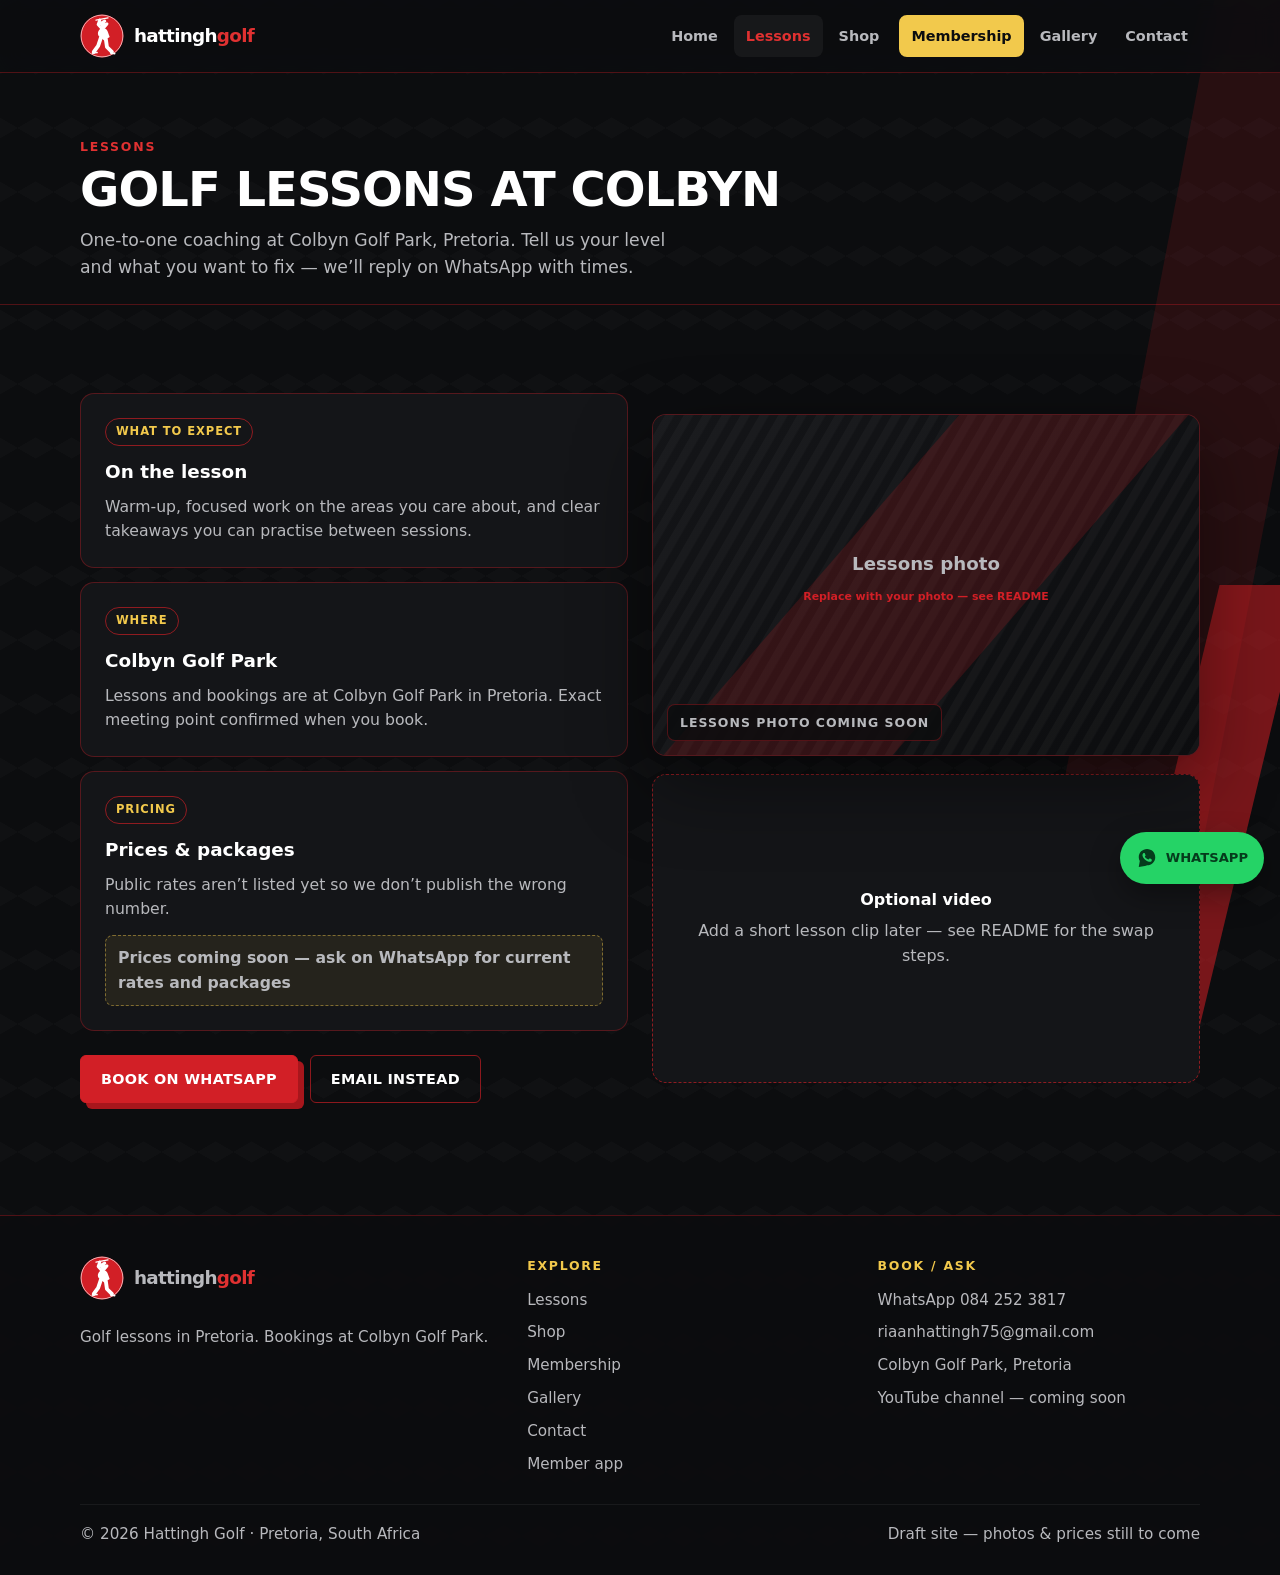
<file: lessons/index.html>
<!DOCTYPE html>
<html lang="en-ZA">
<head>
<meta charset="UTF-8">
<meta name="viewport" content="width=device-width, initial-scale=1">
<title>Golf Lessons in Pretoria | Hattingh Golf</title>
<meta name="description" content="Book golf lessons with Hattingh Golf at Colbyn Golf Park, Pretoria. WhatsApp 084 252 3817 for times and prices.">
<meta name="theme-color" content="#0c0d0f">
<meta name="robots" content="index,follow">
<link rel="canonical" href="https://www.hattinghgolf.com/lessons/">
<link rel="icon" href="../favicon.svg" type="image/svg+xml">
<link rel="icon" href="../images/logo.png" type="image/png">
<link rel="apple-touch-icon" href="../images/logo-512.png">
<meta property="og:type" content="website">
<meta property="og:locale" content="en_ZA">
<meta property="og:site_name" content="Hattingh Golf">
<meta property="og:title" content="Golf Lessons in Pretoria | Hattingh Golf">
<meta property="og:description" content="Book golf lessons with Hattingh Golf at Colbyn Golf Park, Pretoria. WhatsApp 084 252 3817 for times and prices.">
<meta property="og:url" content="https://www.hattinghgolf.com/lessons/">
<meta property="og:image" content="https://www.hattinghgolf.com/images/og-image.svg">
<meta property="og:image:alt" content="Hattingh Golf — Pretoria">
<meta name="twitter:card" content="summary_large_image">
<meta name="twitter:title" content="Golf Lessons in Pretoria | Hattingh Golf">
<meta name="twitter:description" content="Book golf lessons with Hattingh Golf at Colbyn Golf Park, Pretoria. WhatsApp 084 252 3817 for times and prices.">
<meta name="twitter:image" content="https://www.hattinghgolf.com/images/og-image.svg">
<link rel="stylesheet" href="../css/styles.css">


</head>
<body>
<a class="skip-link" href="#main">Skip to content</a>
<header class="site-header">
  <div class="container header-inner">
    <a class="brand" href="../" aria-label="Hattingh Golf home">
      <svg viewBox="0 0 80 80" fill="none" aria-hidden="true" focusable="false">
        <circle cx="40" cy="40" r="39" fill="#d21f26"/>
        <circle cx="40" cy="40" r="38" stroke="rgba(255,255,255,.78)" stroke-width="1.5"/>
        <path d="M29 11 51 7" stroke="#fff" stroke-width="2.2" stroke-linecap="round"/>
        <circle cx="43" cy="20" r="5.1" fill="#fff"/>
        <path d="m40 27-7-8 3-8M40 28l9-10M34 19l11-6" stroke="#fff" stroke-width="5.4" stroke-linecap="round" stroke-linejoin="round"/>
        <path d="M37 27c4-3 11-1 13 4l4 11-10 6-10-8c-3-4-1-10 3-13Z" fill="#fff"/>
        <path d="m38 43-5 15-8 11M47 46l2 14 9 9" stroke="#fff" stroke-width="7" stroke-linecap="round" stroke-linejoin="round"/>
        <path d="m23 71 8-1M56 71l7 1" stroke="#fff" stroke-width="3" stroke-linecap="round"/>
      </svg>
      <span class="wordmark"><span>hattingh</span><span class="red">golf</span></span>
    </a>
    <button class="nav-toggle" type="button" aria-expanded="false" aria-controls="site-nav" aria-label="Open menu">
      <span></span>
    </button>
    <nav id="site-nav" class="nav" aria-label="Primary">
      <a href="../">Home</a>
      <a href="../lessons/" aria-current="page">Lessons</a>
      <a href="../shop/">Shop</a>
      <a class="nav-membership" href="../membership/">Membership</a>
      <a href="../gallery/">Gallery</a>
      <a href="../contact/">Contact</a>
    </nav>
  </div>
</header>
<main id="main">
  <section class="page-hero">
    <div class="container">
      <span class="kicker">Lessons</span>
      <h1>Golf lessons at Colbyn</h1>
      <p>One-to-one coaching at Colbyn Golf Park, Pretoria. Tell us your level and what you want to fix — we’ll reply on WhatsApp with times.</p>
    </div>
  </section>
  <section class="section">
    <div class="container grid-2">
      <div>
        <div class="grid-3" style="grid-template-columns:1fr; gap:14px">
          <article class="card">
            <span class="tag">What to expect</span>
            <h3>On the lesson</h3>
            <p>Warm-up, focused work on the areas you care about, and clear takeaways you can practise between sessions.</p>
          </article>
          <article class="card">
            <span class="tag">Where</span>
            <h3>Colbyn Golf Park</h3>
            <p>Lessons and bookings are at Colbyn Golf Park in Pretoria. Exact meeting point confirmed when you book.</p>
          </article>
          <article class="card">
            <span class="tag">Pricing</span>
            <h3>Prices &amp; packages</h3>
            <p>Public rates aren’t listed yet so we don’t publish the wrong number.</p>
            <p class="placeholder-note">Prices coming soon — ask on WhatsApp for current rates and packages</p>
          </article>
        </div>
        <div class="hero-actions mt-24">
          <a class="btn btn-primary" href="https://wa.me/27842523817">Book on WhatsApp</a>
          <a class="btn btn-ghost" href="mailto:riaanhattingh75@gmail.com">Email instead</a>
        </div>
      </div>
      <div>
        <div class="media-card">
          <img src="../images/lessons-placeholder.svg" width="1200" height="800" alt="Placeholder for a lessons photo">
          <span class="media-badge">Lessons photo coming soon</span>
        </div>
        <div class="video-slot mt-18" aria-label="Optional lessons video">
          <div>
            <strong>Optional video</strong>
            Add a short lesson clip later — see README for the swap steps.
          </div>
        </div>
      </div>
    </div>
  </section>
</main>
<footer class="site-footer">
  <div class="container">
    <div class="footer-grid">
      <div>
        <a class="brand" href="../" aria-label="Hattingh Golf home">
          <svg viewBox="0 0 80 80" fill="none" aria-hidden="true" focusable="false">
        <circle cx="40" cy="40" r="39" fill="#d21f26"/>
        <circle cx="40" cy="40" r="38" stroke="rgba(255,255,255,.78)" stroke-width="1.5"/>
        <path d="M29 11 51 7" stroke="#fff" stroke-width="2.2" stroke-linecap="round"/>
        <circle cx="43" cy="20" r="5.1" fill="#fff"/>
        <path d="m40 27-7-8 3-8M40 28l9-10M34 19l11-6" stroke="#fff" stroke-width="5.4" stroke-linecap="round" stroke-linejoin="round"/>
        <path d="M37 27c4-3 11-1 13 4l4 11-10 6-10-8c-3-4-1-10 3-13Z" fill="#fff"/>
        <path d="m38 43-5 15-8 11M47 46l2 14 9 9" stroke="#fff" stroke-width="7" stroke-linecap="round" stroke-linejoin="round"/>
        <path d="m23 71 8-1M56 71l7 1" stroke="#fff" stroke-width="3" stroke-linecap="round"/>
      </svg>
          <span class="wordmark"><span>hattingh</span><span class="red">golf</span></span>
        </a>
        <p class="mt-18">Golf lessons in Pretoria. Bookings at Colbyn Golf Park.</p>
      </div>
      <div>
        <h2>Explore</h2>
        <ul class="footer-links">
          <li><a href="../lessons/">Lessons</a></li>
          <li><a href="../shop/">Shop</a></li>
          <li><a href="../membership/">Membership</a></li>
          <li><a href="../gallery/">Gallery</a></li>
          <li><a href="../contact/">Contact</a></li>
          <li><a href="https://hattingh-golf.onrender.com" rel="noopener">Member app</a></li>
        </ul>
      </div>
      <div>
        <h2>Book / ask</h2>
        <ul class="footer-links">
          <li><a href="https://wa.me/27842523817">WhatsApp 084 252 3817</a></li>
          <li><a href="mailto:riaanhattingh75@gmail.com">riaanhattingh75@gmail.com</a></li>
          <li><a href="https://www.google.com/maps/search/?api=1&amp;query=Colbyn+Golf+Park+Pretoria" rel="noopener">Colbyn Golf Park, Pretoria</a></li>
          <li><span class="youtube-placeholder" title="URL coming soon">YouTube channel — coming soon</span></li>
        </ul>
      </div>
    </div>
    <div class="footer-bottom">
      <p>© 2026 Hattingh Golf · Pretoria, South Africa</p>
      <p>Draft site — photos &amp; prices still to come</p>
    </div>
  </div>
</footer>
<a class="wa-fab" href="https://wa.me/27842523817" aria-label="WhatsApp Hattingh Golf on 084 252 3817">
  <svg viewBox="0 0 32 32" aria-hidden="true" focusable="false"><path fill="currentColor" d="M16.04 3C9.37 3 4 8.24 4 14.74c0 2.07.55 4.02 1.52 5.72L4 29l8.8-1.48A12.2 12.2 0 0 0 16.04 26.5C22.7 26.5 28 21.26 28 14.74S22.7 3 16.04 3zm6.88 16.84c-.28.78-1.63 1.5-2.28 1.6-.58.08-1.32.12-2.13-.13-.49-.15-1.12-.36-1.93-.7-3.4-1.47-5.61-4.86-5.78-5.09-.17-.22-1.38-1.83-1.38-3.5 0-1.66.87-2.48 1.18-2.82.31-.34.68-.42.9-.42h.65c.2 0 .48-.05.74.56.28.65.94 2.26 1.02 2.42.08.17.14.36.03.58-.11.22-.17.36-.33.55-.17.2-.35.44-.5.59-.17.17-.34.35-.15.68.2.34.88 1.45 1.89 2.35 1.3 1.16 2.4 1.52 2.74 1.69.34.17.54.14.74-.08.2-.22.84-.98 1.06-1.31.22-.34.45-.28.74-.17.3.11 1.88.89 2.2 1.05.32.17.53.25.61.39.08.14.08.8-.2 1.58z"/></svg>
  <span class="wa-label">WhatsApp</span>
</a>
<script src="../js/main.js" defer></script>
</body>
</html>
</file>
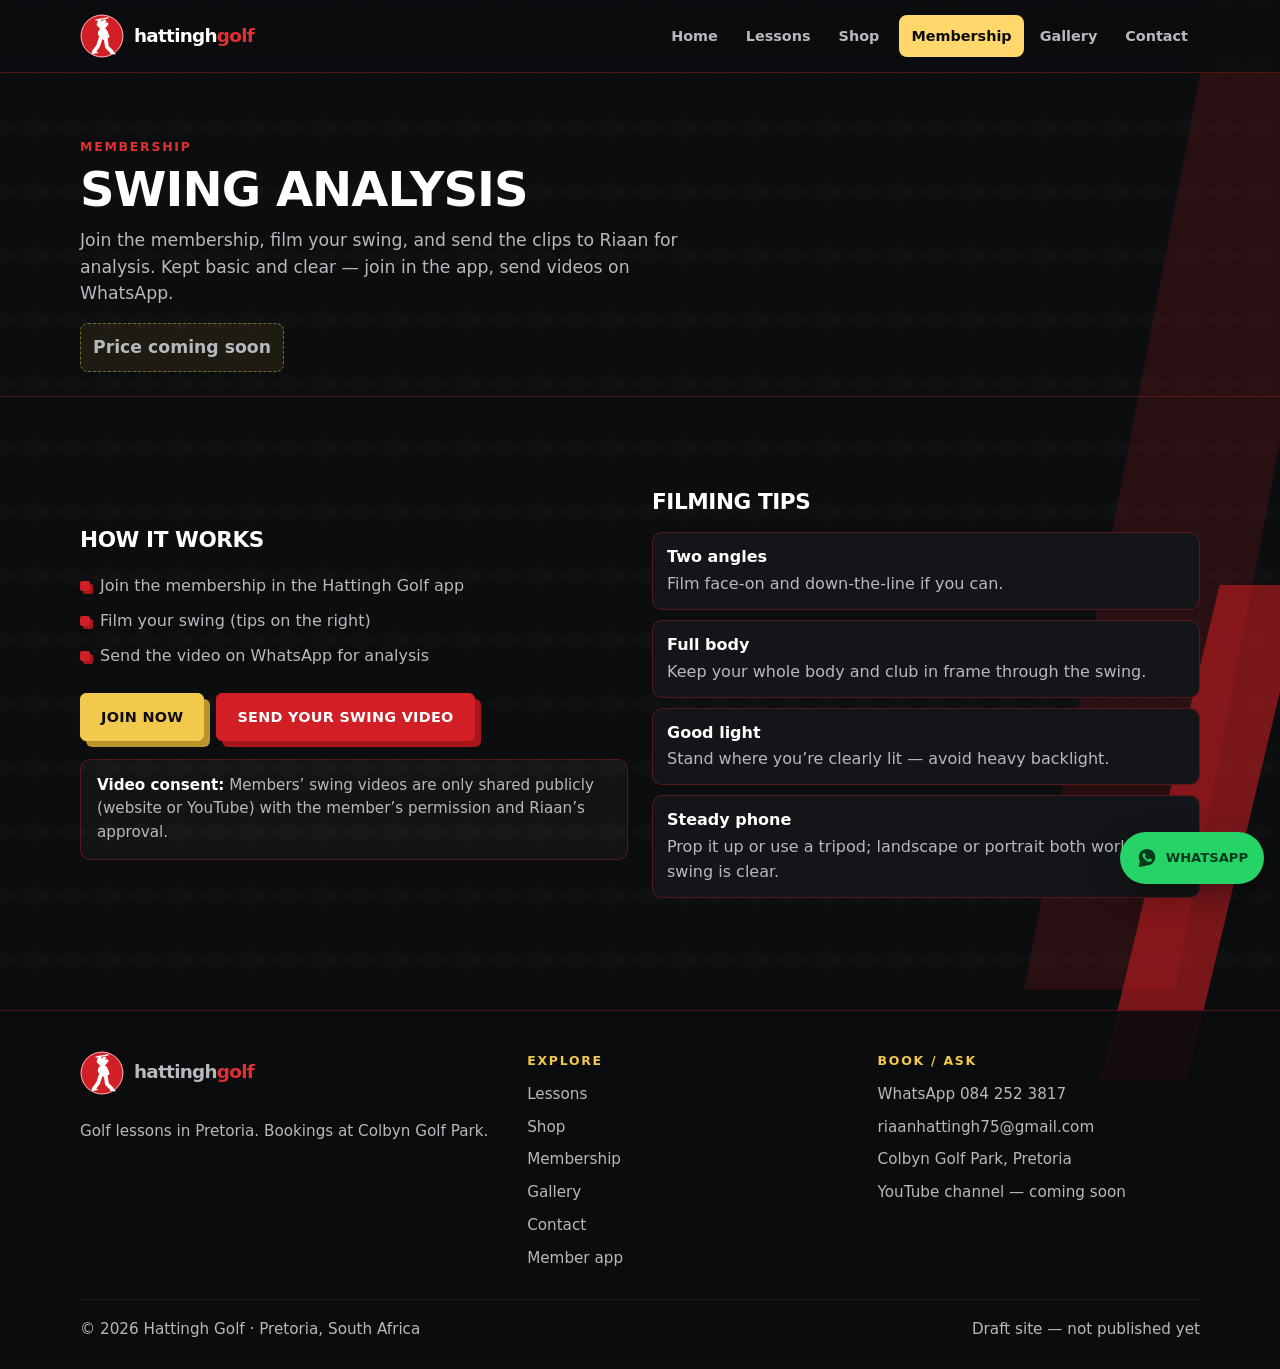
<file: membership/index.html>
<!DOCTYPE html>
<html lang="en-ZA">
<head>
<meta charset="UTF-8">
<meta name="viewport" content="width=device-width, initial-scale=1">
<title>Swing Analysis Membership | Hattingh Golf</title>
<meta name="description" content="Join the Hattingh Golf Swing Analysis membership. Send your swing videos for analysis. Price coming soon.">
<meta name="theme-color" content="#0c0d0f">
<meta name="robots" content="index,follow">
<link rel="canonical" href="https://www.hattinghgolf.com/membership/">
<link rel="icon" href="../favicon.svg" type="image/svg+xml">
<link rel="stylesheet" href="../css/styles.css">
<meta property="og:title" content="Swing Analysis Membership | Hattingh Golf">
<meta property="og:description" content="Join, send your swing videos, get analysis from Riaan.">
<meta property="og:url" content="https://www.hattinghgolf.com/membership/">
<meta property="og:image" content="https://www.hattinghgolf.com/images/og-image.svg">
</head>
<body>
<a class="skip-link" href="#main">Skip to content</a>
<header class="site-header">
  <div class="container header-inner">
    <a class="brand" href="../" aria-label="Hattingh Golf home">
      <svg viewBox="0 0 80 80" fill="none" aria-hidden="true" focusable="false">
        <circle cx="40" cy="40" r="39" fill="#d21f26"/>
        <circle cx="40" cy="40" r="38" stroke="rgba(255,255,255,.78)" stroke-width="1.5"/>
        <path d="M29 11 51 7" stroke="#fff" stroke-width="2.2" stroke-linecap="round"/>
        <circle cx="43" cy="20" r="5.1" fill="#fff"/>
        <path d="m40 27-7-8 3-8M40 28l9-10M34 19l11-6" stroke="#fff" stroke-width="5.4" stroke-linecap="round" stroke-linejoin="round"/>
        <path d="M37 27c4-3 11-1 13 4l4 11-10 6-10-8c-3-4-1-10 3-13Z" fill="#fff"/>
        <path d="m38 43-5 15-8 11M47 46l2 14 9 9" stroke="#fff" stroke-width="7" stroke-linecap="round" stroke-linejoin="round"/>
        <path d="m23 71 8-1M56 71l7 1" stroke="#fff" stroke-width="3" stroke-linecap="round"/>
      </svg>
      <span class="wordmark"><span>hattingh</span><span class="red">golf</span></span>
    </a>
    <button class="nav-toggle" type="button" aria-expanded="false" aria-controls="site-nav" aria-label="Open menu">
      <span></span>
    </button>
    <nav id="site-nav" class="nav" aria-label="Primary">
      <a href="../">Home</a>
      <a href="../lessons/">Lessons</a>
      <a href="../shop/">Shop</a>
      <a class="nav-membership" href="./" aria-current="page">Membership</a>
      <a href="../gallery/">Gallery</a>
      <a href="../contact/">Contact</a>
    </nav>
  </div>
</header>
<main id="main">
  <section class="page-hero">
    <div class="container">
      <span class="kicker">Membership</span>
      <h1>Swing Analysis</h1>
      <p>Join the membership, film your swing, and send the clips to Riaan for analysis. Kept basic and clear — join in the app, send videos on WhatsApp.</p>
      <p class="placeholder-note" style="display:inline-block;margin-top:16px">Price coming soon</p>
    </div>
  </section>
  <section class="section">
    <div class="container grid-2">
      <div>
        <h2 style="font-size:1.35rem;font-weight:900;text-transform:uppercase;letter-spacing:-.02em;margin-bottom:10px">How it works</h2>
        <ul class="checklist">
          <li>Join the membership in the Hattingh Golf app</li>
          <li>Film your swing (tips on the right)</li>
          <li>Send the video on WhatsApp for analysis</li>
        </ul>
        <div class="hero-actions mt-24">
          <a class="btn btn-gold" href="https://hattingh-golf.onrender.com/membership" rel="noopener">Join now</a>
          <a class="btn btn-primary" href="https://wa.me/27842523817?text=Hi%20Riaan%2C%20I%27d%20like%20to%20send%20my%20swing%20video%20for%20analysis">Send your swing video</a>
        </div>
        <p class="consent">
          <strong style="color:var(--white)">Video consent:</strong>
          Members’ swing videos are only shared publicly (website or YouTube) with the member’s permission and Riaan’s approval.
        </p>
      </div>
      <div>
        <h2 style="font-size:1.35rem;font-weight:900;text-transform:uppercase;letter-spacing:-.02em;margin-bottom:4px">Filming tips</h2>
        <ul class="tips">
          <li><strong>Two angles</strong> Film face-on and down-the-line if you can.</li>
          <li><strong>Full body</strong> Keep your whole body and club in frame through the swing.</li>
          <li><strong>Good light</strong> Stand where you’re clearly lit — avoid heavy backlight.</li>
          <li><strong>Steady phone</strong> Prop it up or use a tripod; landscape or portrait both work if the swing is clear.</li>
        </ul>
      </div>
    </div>
  </section>
</main>
<footer class="site-footer">
  <div class="container">
    <div class="footer-grid">
      <div>
        <a class="brand" href="../" aria-label="Hattingh Golf home">
          <svg viewBox="0 0 80 80" fill="none" aria-hidden="true" focusable="false">
        <circle cx="40" cy="40" r="39" fill="#d21f26"/>
        <circle cx="40" cy="40" r="38" stroke="rgba(255,255,255,.78)" stroke-width="1.5"/>
        <path d="M29 11 51 7" stroke="#fff" stroke-width="2.2" stroke-linecap="round"/>
        <circle cx="43" cy="20" r="5.1" fill="#fff"/>
        <path d="m40 27-7-8 3-8M40 28l9-10M34 19l11-6" stroke="#fff" stroke-width="5.4" stroke-linecap="round" stroke-linejoin="round"/>
        <path d="M37 27c4-3 11-1 13 4l4 11-10 6-10-8c-3-4-1-10 3-13Z" fill="#fff"/>
        <path d="m38 43-5 15-8 11M47 46l2 14 9 9" stroke="#fff" stroke-width="7" stroke-linecap="round" stroke-linejoin="round"/>
        <path d="m23 71 8-1M56 71l7 1" stroke="#fff" stroke-width="3" stroke-linecap="round"/>
      </svg>
          <span class="wordmark"><span>hattingh</span><span class="red">golf</span></span>
        </a>
        <p class="mt-18">Golf lessons in Pretoria. Bookings at Colbyn Golf Park.</p>
      </div>
      <div>
        <h2>Explore</h2>
        <ul class="footer-links">
          <li><a href="../lessons/">Lessons</a></li>
          <li><a href="../shop/">Shop</a></li>
          <li><a href="./">Membership</a></li>
          <li><a href="../gallery/">Gallery</a></li>
          <li><a href="../contact/">Contact</a></li>
          <li><a href="https://hattingh-golf.onrender.com" rel="noopener">Member app</a></li>
        </ul>
      </div>
      <div>
        <h2>Book / ask</h2>
        <ul class="footer-links">
          <li><a href="https://wa.me/27842523817">WhatsApp 084 252 3817</a></li>
          <li><a href="mailto:riaanhattingh75@gmail.com">riaanhattingh75@gmail.com</a></li>
          <li><a href="https://www.google.com/maps/search/?api=1&amp;query=Colbyn+Golf+Park+Pretoria" rel="noopener">Colbyn Golf Park, Pretoria</a></li>
          <li><span class="youtube-placeholder" title="URL coming soon">YouTube channel — coming soon</span></li>
        </ul>
      </div>
    </div>
    <div class="footer-bottom">
      <p>© 2026 Hattingh Golf · Pretoria, South Africa</p>
      <p>Draft site — not published yet</p>
    </div>
  </div>
</footer>
<a class="wa-fab" href="https://wa.me/27842523817" aria-label="WhatsApp Hattingh Golf on 084 252 3817">
  <svg viewBox="0 0 32 32" aria-hidden="true" focusable="false"><path fill="currentColor" d="M16.04 3C9.37 3 4 8.24 4 14.74c0 2.07.55 4.02 1.52 5.72L4 29l8.8-1.48A12.2 12.2 0 0 0 16.04 26.5C22.7 26.5 28 21.26 28 14.74S22.7 3 16.04 3zm6.88 16.84c-.28.78-1.63 1.5-2.28 1.6-.58.08-1.32.12-2.13-.13-.49-.15-1.12-.36-1.93-.7-3.4-1.47-5.61-4.86-5.78-5.09-.17-.22-1.38-1.83-1.38-3.5 0-1.66.87-2.48 1.18-2.82.31-.34.68-.42.9-.42h.65c.2 0 .48-.05.74.56.28.65.94 2.26 1.02 2.42.08.17.14.36.03.58-.11.22-.17.36-.33.55-.17.2-.35.44-.5.59-.17.17-.34.35-.15.68.2.34.88 1.45 1.89 2.35 1.3 1.16 2.4 1.52 2.74 1.69.34.17.54.14.74-.08.2-.22.84-.98 1.06-1.31.22-.34.45-.28.74-.17.3.11 1.88.89 2.2 1.05.32.17.53.25.61.39.08.14.08.8-.2 1.58z"/></svg>
  <span class="wa-label">WhatsApp</span>
</a>
<script src="../js/main.js" defer></script>
</body>
</html>
</file>
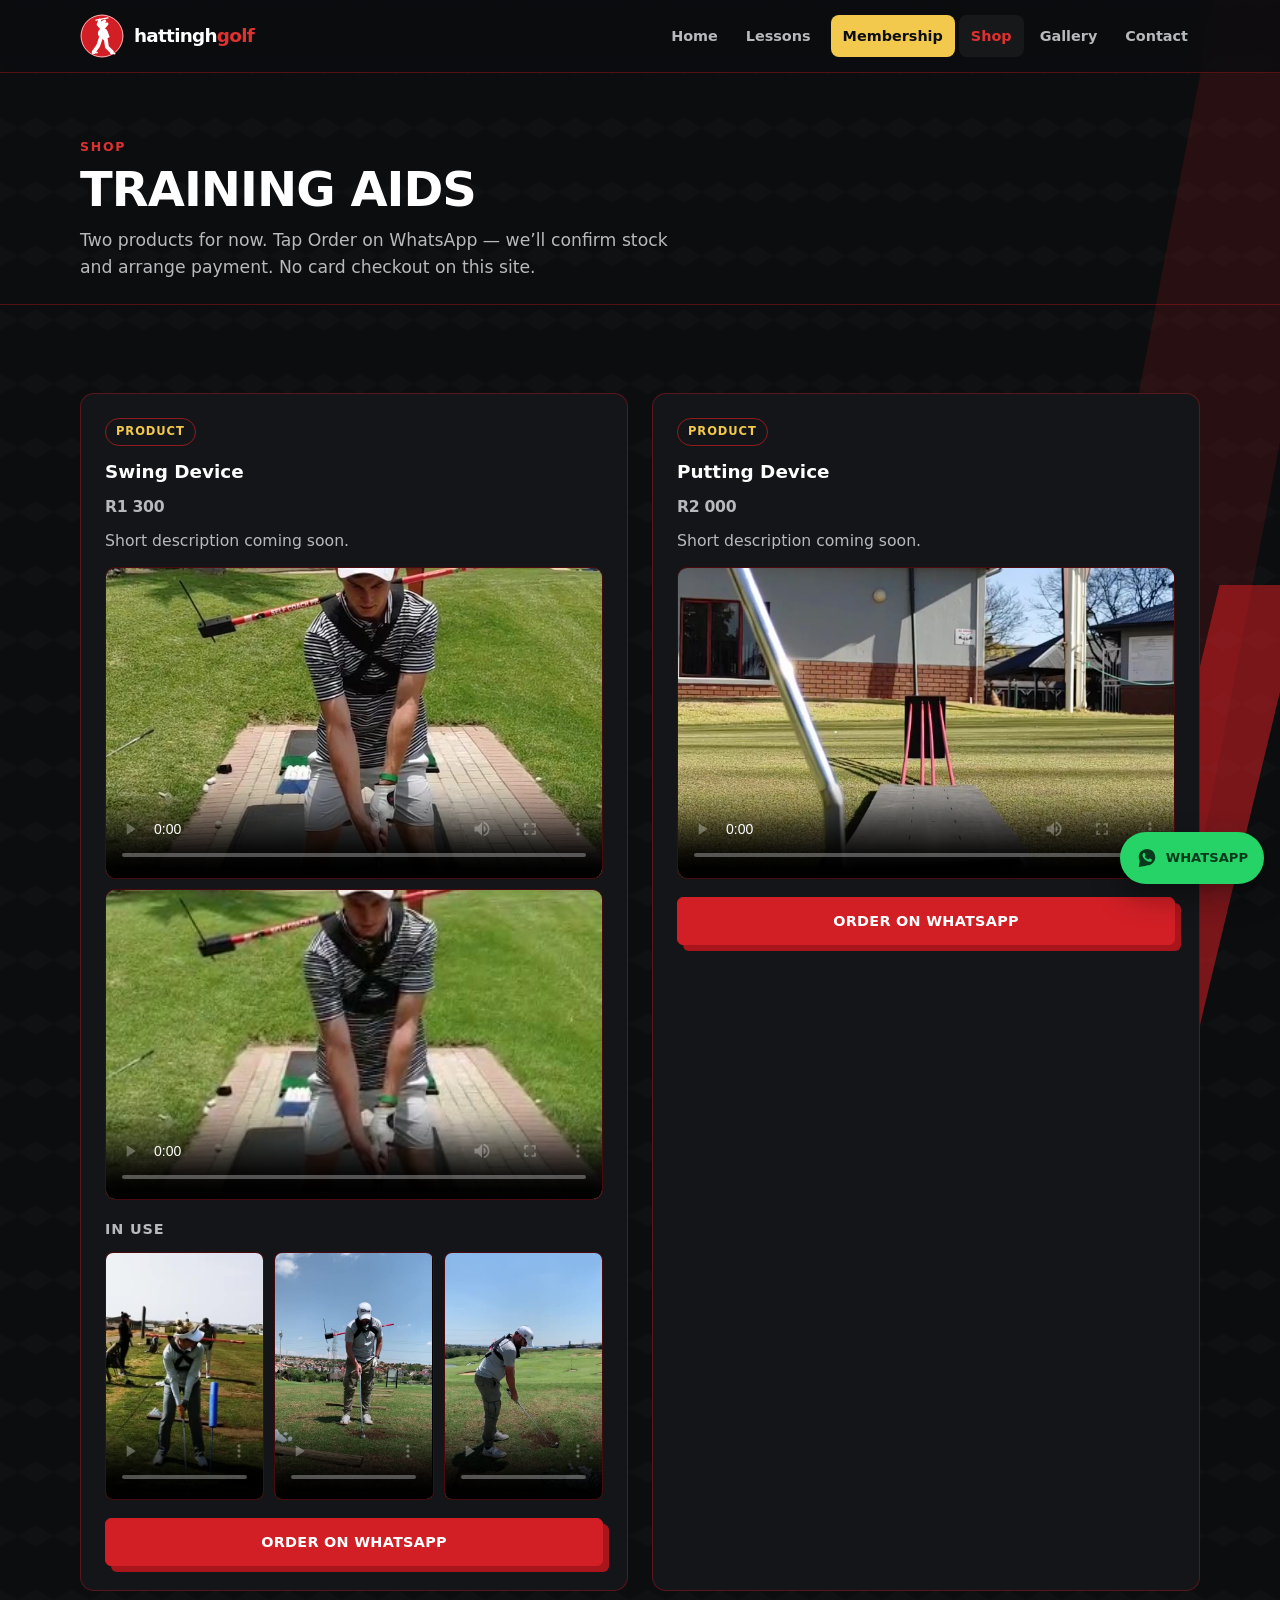
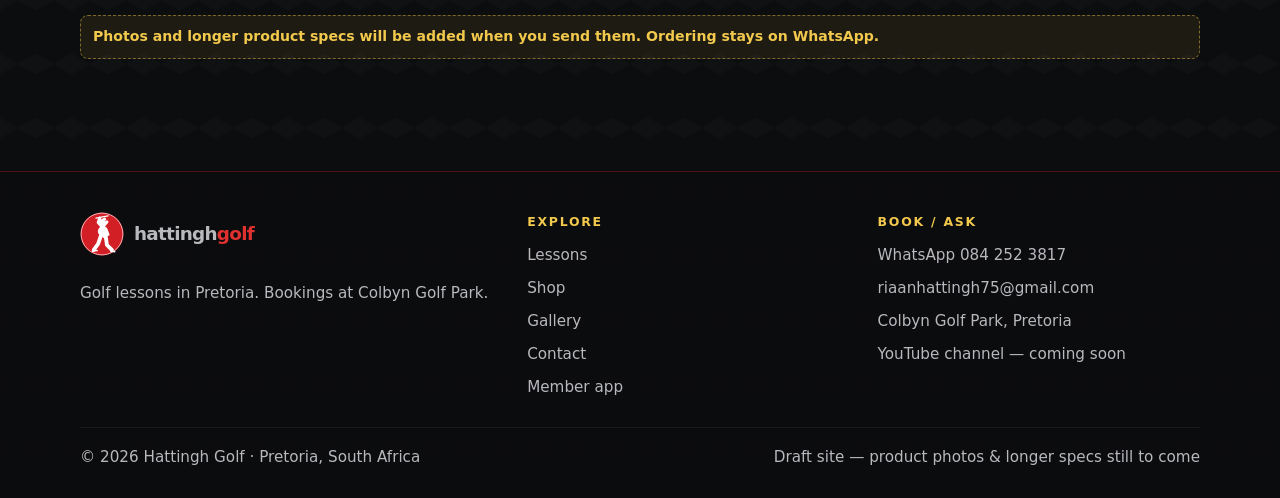
<file: shop/index.html>
<!DOCTYPE html>
<html lang="en-ZA">
<head>
<meta charset="UTF-8">
<meta name="viewport" content="width=device-width, initial-scale=1">
<title>Shop — Swing &amp; Putting Devices | Hattingh Golf</title>
<meta name="description" content="Order the Hattingh Golf Swing Device (R1,300) or Putting Device (R2,000) on WhatsApp. No online checkout.">
<meta name="theme-color" content="#0c0d0f">
<meta name="robots" content="index,follow">
<link rel="canonical" href="https://www.hattinghgolf.com/shop/">
<link rel="icon" href="../favicon.svg" type="image/svg+xml">
<link rel="icon" href="../images/logo.png" type="image/png">
<link rel="apple-touch-icon" href="../images/logo-512.png">
<meta property="og:type" content="website">
<meta property="og:locale" content="en_ZA">
<meta property="og:site_name" content="Hattingh Golf">
<meta property="og:title" content="Shop — Swing &amp; Putting Devices | Hattingh Golf">
<meta property="og:description" content="Order the Swing Device (R1,300) or Putting Device (R2,000) on WhatsApp.">
<meta property="og:url" content="https://www.hattinghgolf.com/shop/">
<meta property="og:image" content="https://www.hattinghgolf.com/images/og-image.svg">
<meta name="twitter:card" content="summary_large_image">
<meta name="twitter:title" content="Shop — Swing &amp; Putting Devices | Hattingh Golf">
<meta name="twitter:description" content="Order the Swing Device (R1,300) or Putting Device (R2,000) on WhatsApp.">
<link rel="stylesheet" href="../css/styles.css">
<script type="application/ld+json">
{
  "@context": "https://schema.org",
  "@type": "ItemList",
  "name": "Hattingh Golf training aids",
  "itemListElement": [
    {
      "@type": "ListItem",
      "position": 1,
      "item": {
        "@type": "Product",
        "name": "Swing Device",
        "description": "Golf swing training aid. Short description coming soon.",
        "brand": {"@type": "Brand", "name": "Hattingh Golf"},
        "offers": {
          "@type": "Offer",
          "priceCurrency": "ZAR",
          "price": "1300",
          "availability": "https://schema.org/InStock",
          "url": "https://www.hattinghgolf.com/shop/",
          "priceValidUntil": "2027-12-31"
        }
      }
    },
    {
      "@type": "ListItem",
      "position": 2,
      "item": {
        "@type": "Product",
        "name": "Putting Device",
        "description": "Golf putting training aid. Short description coming soon.",
        "brand": {"@type": "Brand", "name": "Hattingh Golf"},
        "offers": {
          "@type": "Offer",
          "priceCurrency": "ZAR",
          "price": "2000",
          "availability": "https://schema.org/InStock",
          "url": "https://www.hattinghgolf.com/shop/",
          "priceValidUntil": "2027-12-31"
        }
      }
    }
  ]
}
</script>
</head>
<body>
<a class="skip-link" href="#main">Skip to content</a>
<header class="site-header">
  <div class="container header-inner">
    <a class="brand" href="../" aria-label="Hattingh Golf home">
      <svg viewBox="0 0 80 80" fill="none" aria-hidden="true" focusable="false">
        <circle cx="40" cy="40" r="39" fill="#d21f26"/>
        <circle cx="40" cy="40" r="38" stroke="rgba(255,255,255,.78)" stroke-width="1.5"/>
        <path d="M29 11 51 7" stroke="#fff" stroke-width="2.2" stroke-linecap="round"/>
        <circle cx="43" cy="20" r="5.1" fill="#fff"/>
        <path d="m40 27-7-8 3-8M40 28l9-10M34 19l11-6" stroke="#fff" stroke-width="5.4" stroke-linecap="round" stroke-linejoin="round"/>
        <path d="M37 27c4-3 11-1 13 4l4 11-10 6-10-8c-3-4-1-10 3-13Z" fill="#fff"/>
        <path d="m38 43-5 15-8 11M47 46l2 14 9 9" stroke="#fff" stroke-width="7" stroke-linecap="round" stroke-linejoin="round"/>
        <path d="m23 71 8-1M56 71l7 1" stroke="#fff" stroke-width="3" stroke-linecap="round"/>
      </svg>
      <span class="wordmark"><span>hattingh</span><span class="red">golf</span></span>
    </a>
    <button class="nav-toggle" type="button" aria-expanded="false" aria-controls="site-nav" aria-label="Open menu">
      <span></span>
    </button>
    <nav id="site-nav" class="nav" aria-label="Primary">
      <a href="../">Home</a>
      <a href="../lessons/">Lessons</a>
      <a class="nav-membership" href="../membership/">Membership</a>
      <a href="./" aria-current="page">Shop</a>
      <a href="../gallery/">Gallery</a>
      <a href="../contact/">Contact</a>
    </nav>
  </div>
</header>
<main id="main">
  <section class="page-hero">
    <div class="container">
      <span class="kicker">Shop</span>
      <h1>Training aids</h1>
      <p>Two products for now. Tap Order on WhatsApp — we’ll confirm stock and arrange payment. No card checkout on this site.</p>
    </div>
  </section>
  <section class="section">
    <div class="container">
      <div class="grid-2" style="align-items:stretch">
        <article class="card product-card" id="swing-device">
          <span class="tag">Product</span>
          <h3>Swing Device</h3>
          <p class="price">R1&nbsp;300</p>
          <p>Short description coming soon.</p>
          <div class="product-video-frame" data-video-slot="swing-device">
            <video controls playsinline preload="metadata" poster="../images/posters/swing-video03.jpg"
              aria-label="Swing Device demo">
              <source src="../images/videos/swing-video03.mp4" type="video/mp4">
            </video>
          </div>
          <div class="product-video-frame" data-video-slot="swing-device-alt" style="margin-top:10px">
            <video controls playsinline preload="metadata" poster="../images/posters/swing-video04.jpg"
              aria-label="Swing Device demo clip 2">
              <source src="../images/videos/swing-video04.mp4" type="video/mp4">
            </video>
          </div>
          <p class="mt-18" style="color:var(--muted);font-size:.9rem;font-weight:700;letter-spacing:.06em;text-transform:uppercase">In use</p>
          <div class="product-gallery" aria-label="Swing Device in use">
            <figure>
              <video controls playsinline preload="metadata" poster="../images/posters/swing-gallery-video12.jpg">
                <source src="../images/videos/swing-gallery-video12.mp4" type="video/mp4">
              </video>
            </figure>
            <figure>
              <video controls playsinline preload="metadata" poster="../images/posters/swing-gallery-video09.jpg">
                <source src="../images/videos/swing-gallery-video09.mp4" type="video/mp4">
              </video>
            </figure>
            <figure>
              <video controls playsinline preload="metadata" poster="../images/posters/swing-gallery-video10.jpg">
                <source src="../images/videos/swing-gallery-video10.mp4" type="video/mp4">
              </video>
            </figure>
          </div>
          <div class="hero-actions mt-18">
            <a class="btn btn-primary" href="https://wa.me/27842523817?text=Hi%20Riaan%2C%20I%27d%20like%20to%20order%20the%20Swing%20Device%20(R1%2C300)">Order on WhatsApp</a>
          </div>
        </article>
        <article class="card product-card" id="putting-device">
          <span class="tag">Product</span>
          <h3>Putting Device</h3>
          <p class="price">R2&nbsp;000</p>
          <p>Short description coming soon.</p>
          <div class="product-video-frame" data-video-slot="putting-device">
            <video controls playsinline preload="metadata" poster="../images/posters/putting-video01.jpg"
              aria-label="Putting Device demo">
              <source src="../images/videos/putting-video01.mp4" type="video/mp4">
            </video>
          </div>
          <div class="hero-actions mt-18">
            <a class="btn btn-primary" href="https://wa.me/27842523817?text=Hi%20Riaan%2C%20I%27d%20like%20to%20order%20the%20Putting%20Device%20(R2%2C000)">Order on WhatsApp</a>
          </div>
        </article>
      </div>
      <p class="placeholder-note mt-24">Photos and longer product specs will be added when you send them. Ordering stays on WhatsApp.</p>
    </div>
  </section>
</main>
<footer class="site-footer">
  <div class="container">
    <div class="footer-grid">
      <div>
        <a class="brand" href="../" aria-label="Hattingh Golf home">
          <svg viewBox="0 0 80 80" fill="none" aria-hidden="true" focusable="false">
        <circle cx="40" cy="40" r="39" fill="#d21f26"/>
        <circle cx="40" cy="40" r="38" stroke="rgba(255,255,255,.78)" stroke-width="1.5"/>
        <path d="M29 11 51 7" stroke="#fff" stroke-width="2.2" stroke-linecap="round"/>
        <circle cx="43" cy="20" r="5.1" fill="#fff"/>
        <path d="m40 27-7-8 3-8M40 28l9-10M34 19l11-6" stroke="#fff" stroke-width="5.4" stroke-linecap="round" stroke-linejoin="round"/>
        <path d="M37 27c4-3 11-1 13 4l4 11-10 6-10-8c-3-4-1-10 3-13Z" fill="#fff"/>
        <path d="m38 43-5 15-8 11M47 46l2 14 9 9" stroke="#fff" stroke-width="7" stroke-linecap="round" stroke-linejoin="round"/>
        <path d="m23 71 8-1M56 71l7 1" stroke="#fff" stroke-width="3" stroke-linecap="round"/>
      </svg>
          <span class="wordmark"><span>hattingh</span><span class="red">golf</span></span>
        </a>
        <p class="mt-18">Golf lessons in Pretoria. Bookings at Colbyn Golf Park.</p>
      </div>
      <div>
        <h2>Explore</h2>
        <ul class="footer-links">
          <li><a href="../lessons/">Lessons</a></li>
          <li><a href="./">Shop</a></li>
          <li><a href="../gallery/">Gallery</a></li>
          <li><a href="../contact/">Contact</a></li>
          <li><a href="https://hattingh-golf.onrender.com" rel="noopener">Member app</a></li>
        </ul>
      </div>
      <div>
        <h2>Book / ask</h2>
        <ul class="footer-links">
          <li><a href="https://wa.me/27842523817">WhatsApp 084 252 3817</a></li>
          <li><a href="mailto:riaanhattingh75@gmail.com">riaanhattingh75@gmail.com</a></li>
          <li><a href="https://www.google.com/maps/search/?api=1&amp;query=Colbyn+Golf+Park+Pretoria" rel="noopener">Colbyn Golf Park, Pretoria</a></li>
          <li><span class="youtube-placeholder" title="URL coming soon">YouTube channel — coming soon</span></li>
        </ul>
      </div>
    </div>
    <div class="footer-bottom">
      <p>© 2026 Hattingh Golf · Pretoria, South Africa</p>
      <p>Draft site — product photos &amp; longer specs still to come</p>
    </div>
  </div>
</footer>
<a class="wa-fab" href="https://wa.me/27842523817" aria-label="WhatsApp Hattingh Golf on 084 252 3817">
  <svg viewBox="0 0 32 32" aria-hidden="true" focusable="false"><path fill="currentColor" d="M16.04 3C9.37 3 4 8.24 4 14.74c0 2.07.55 4.02 1.52 5.72L4 29l8.8-1.48A12.2 12.2 0 0 0 16.04 26.5C22.7 26.5 28 21.26 28 14.74S22.7 3 16.04 3zm6.88 16.84c-.28.78-1.63 1.5-2.28 1.6-.58.08-1.32.12-2.13-.13-.49-.15-1.12-.36-1.93-.7-3.4-1.47-5.61-4.86-5.78-5.09-.17-.22-1.38-1.83-1.38-3.5 0-1.66.87-2.48 1.18-2.82.31-.34.68-.42.9-.42h.65c.2 0 .48-.05.74.56.28.65.94 2.26 1.02 2.42.08.17.14.36.03.58-.11.22-.17.36-.33.55-.17.2-.35.44-.5.59-.17.17-.34.35-.15.68.2.34.88 1.45 1.89 2.35 1.3 1.16 2.4 1.52 2.74 1.69.34.17.54.14.74-.08.2-.22.84-.98 1.06-1.31.22-.34.45-.28.74-.17.3.11 1.88.89 2.2 1.05.32.17.53.25.61.39.08.14.08.8-.2 1.58z"/></svg>
  <span class="wa-label">WhatsApp</span>
</a>
<script src="../js/main.js" defer></script>
</body>
</html>
</file>
<file: css/styles.css>
:root {
  --charcoal: #0c0d0f;
  --surface: #141518;
  --surface-2: #1a1b1f;
  --red: #d21f26;
  --red-dark: #a8161c;
  --red-bright: #e03131;
  --gold: #f2c94c;
  --white: #fff;
  --muted: #b8b9bd;
  --border: rgba(210, 31, 38, 0.35);
  --border-strong: rgba(210, 31, 38, 0.65);
  --shadow: 0 28px 80px rgba(0, 0, 0, 0.44);
  --radius: 14px;
  --max: 1120px;
  --header-h: 72px;
  --font: Archivo, system-ui, -apple-system, "Segoe UI", Roboto, sans-serif;
}

*, *::before, *::after { box-sizing: border-box; margin: 0; padding: 0; }

html { scroll-behavior: smooth; }

@media (prefers-reduced-motion: reduce) {
  html { scroll-behavior: auto; }
  *, *::before, *::after { animation: none !important; transition: none !important; }
}

body {
  position: relative;
  isolation: isolate;
  min-height: 100dvh;
  background-color: var(--charcoal);
  background-image:
    linear-gradient(30deg, rgba(255,255,255,.014) 12%, transparent 12.5%, transparent 87%, rgba(255,255,255,.014) 87.5%),
    linear-gradient(150deg, rgba(255,255,255,.014) 12%, transparent 12.5%, transparent 87%, rgba(255,255,255,.014) 87.5%);
  background-size: 36px 64px;
  color: var(--white);
  font-family: var(--font);
  line-height: 1.55;
  -webkit-font-smoothing: antialiased;
}

body::before, body::after {
  position: fixed;
  z-index: -1;
  content: "";
  pointer-events: none;
  background: var(--red);
  clip-path: polygon(58% 0, 100% 0, 42% 100%, 0 100%);
}
body::before { top: -10vh; right: -8vw; width: min(28vw, 380px); height: 120vh; opacity: .14; }
body::after { right: -2vw; bottom: -20vh; width: min(16vw, 220px); height: 55vh; opacity: .55; }

img, video { max-width: 100%; height: auto; display: block; }
a { color: var(--white); text-decoration-color: var(--red); text-underline-offset: 3px; }
a:focus-visible, button:focus-visible, .btn:focus-visible {
  outline: 2px solid var(--white);
  outline-offset: 3px;
  box-shadow: 0 0 0 5px var(--red-bright);
}
.skip-link {
  position: absolute; left: 12px; top: -100px; z-index: 1000;
  background: var(--red); color: var(--white); padding: 10px 14px;
  border-radius: 6px; font-weight: 800; text-decoration: none;
}
.skip-link:focus { top: 12px; }

.container { width: min(100% - 32px, var(--max)); margin-inline: auto; }

/* Header */
.site-header {
  position: sticky; top: 0; z-index: 100;
  backdrop-filter: blur(12px);
  background: rgba(12, 13, 15, 0.88);
  border-bottom: 1px solid var(--border);
}
.header-inner {
  display: flex; align-items: center; justify-content: space-between;
  gap: 16px; min-height: var(--header-h);
}
.brand {
  display: inline-flex; align-items: center; gap: 10px;
  text-decoration: none; color: inherit;
}
.brand svg, .brand img.logo { width: 44px; height: 44px; flex: 0 0 auto; }
.wordmark {
  font-size: 1.15rem; font-weight: 900; letter-spacing: -.04em;
  text-transform: lowercase; line-height: 1;
}
.wordmark .red { color: var(--red-bright); }

.nav { display: flex; align-items: center; gap: 4px; }
.nav a {
  text-decoration: none; color: var(--muted); font-weight: 700;
  font-size: .9rem; padding: 10px 12px; border-radius: 8px;
}
.nav a:hover, .nav a[aria-current="page"] { color: var(--white); background: rgba(255,255,255,.05); }
.nav a[aria-current="page"] { color: var(--red-bright); }

.nav-toggle {
  display: none; width: 44px; height: 44px; border: 1px solid var(--border);
  background: var(--surface); border-radius: 8px; color: var(--white);
  cursor: pointer; align-items: center; justify-content: center;
}
.nav-toggle span {
  display: block; width: 18px; height: 2px; background: currentColor;
  position: relative;
}
.nav-toggle span::before, .nav-toggle span::after {
  content: ""; position: absolute; left: 0; width: 18px; height: 2px; background: currentColor;
}
.nav-toggle span::before { top: -6px; }
.nav-toggle span::after { top: 6px; }

/* Buttons */
.btn {
  display: inline-flex; align-items: center; justify-content: center; gap: 8px;
  min-height: 48px; padding: 12px 20px;
  font-weight: 800; font-size: .9rem; text-transform: uppercase;
  letter-spacing: .02em; text-decoration: none; border-radius: 6px;
  border: 1px solid transparent; cursor: pointer;
  transition: background .15s ease, border-color .15s ease, transform .15s ease;
}
.btn-primary {
  color: var(--white); background: var(--red); border-color: var(--red);
  box-shadow: 6px 6px 0 var(--red-dark);
}
.btn-primary:hover { background: var(--red-dark); border-color: var(--red-dark); }
.btn-ghost {
  color: var(--white); background: transparent; border-color: var(--border-strong);
}
.btn-ghost:hover { background: rgba(210,31,38,.12); }
.btn-gold {
  color: var(--charcoal); background: var(--gold); border-color: var(--gold);
  box-shadow: 6px 6px 0 #b8942a;
}
.btn-gold:hover { filter: brightness(1.05); }

/* Hero */
.hero {
  padding: clamp(40px, 8vw, 88px) 0 clamp(36px, 6vw, 64px);
}
.hero-grid {
  display: grid; gap: 36px; align-items: center;
  grid-template-columns: 1.05fr .95fr;
}
.eyebrow {
  display: inline-block; font-size: .78rem; font-weight: 800;
  letter-spacing: .16em; text-transform: uppercase; color: var(--gold);
  margin-bottom: 14px;
}
.hero h1 {
  font-weight: 900; font-size: clamp(2.2rem, 5.5vw, 3.6rem);
  line-height: 1.05; letter-spacing: -.02em; text-transform: uppercase;
}
.hero h1 .red { color: var(--red-bright); }
.lead {
  margin-top: 16px; max-width: 48ch; color: var(--muted);
  font-size: clamp(1.05rem, 2.2vw, 1.2rem); line-height: 1.6;
}
.lead strong { color: var(--white); }
.hero-actions { display: flex; flex-wrap: wrap; gap: 12px; margin-top: 28px; }
.hero-meta {
  display: flex; flex-wrap: wrap; gap: 18px; margin-top: 28px;
  color: var(--muted); font-size: .92rem;
}
.hero-meta strong { color: var(--white); display: block; font-size: .78rem;
  letter-spacing: .1em; text-transform: uppercase; margin-bottom: 2px; }

.media-card {
  position: relative; border-radius: var(--radius); overflow: hidden;
  border: 1px solid var(--border); background: var(--surface);
  box-shadow: var(--shadow); aspect-ratio: 16 / 10;
}
.media-card img, .media-card video { width: 100%; height: 100%; object-fit: cover; }
.media-badge {
  position: absolute; left: 14px; bottom: 14px;
  background: rgba(12,13,15,.85); border: 1px solid var(--border);
  padding: 8px 12px; border-radius: 8px; font-size: .78rem;
  font-weight: 700; letter-spacing: .08em; text-transform: uppercase;
  color: var(--muted);
}

/* Sections */
.section { padding: clamp(48px, 8vw, 88px) 0; }
.section-alt { background: linear-gradient(180deg, rgba(20,21,24,.55), transparent); }
.section-head { max-width: 60ch; margin-bottom: 32px; }
.section-head h2 {
  font-size: clamp(1.7rem, 3.5vw, 2.4rem); font-weight: 900;
  letter-spacing: -.02em; text-transform: uppercase; line-height: 1.1;
}
.section-head p { margin-top: 12px; color: var(--muted); font-size: 1.05rem; }
.kicker { color: var(--red-bright); font-weight: 800; font-size: .78rem;
  letter-spacing: .14em; text-transform: uppercase; margin-bottom: 8px; display: block; }

.grid-3 { display: grid; gap: 18px; grid-template-columns: repeat(3, 1fr); }
.grid-2 { display: grid; gap: 24px; grid-template-columns: 1fr 1fr; align-items: center; }
.card {
  background: var(--surface); border: 1px solid var(--border);
  border-radius: var(--radius); padding: 24px; height: 100%;
}
.card h3 { font-size: 1.15rem; font-weight: 800; margin-bottom: 8px; }
.card p { color: var(--muted); font-size: .98rem; }
.card .tag {
  display: inline-block; margin-bottom: 12px; padding: 4px 10px;
  border-radius: 999px; border: 1px solid var(--border-strong);
  color: var(--gold); font-size: .72rem; font-weight: 800;
  letter-spacing: .08em; text-transform: uppercase;
}
.placeholder-note {
  margin-top: 14px; padding: 10px 12px; border-radius: 8px;
  background: rgba(242,201,76,.08); border: 1px dashed rgba(242,201,76,.45);
  color: var(--gold); font-size: .88rem; font-weight: 700;
}

/* About */
.about-panel {
  background: linear-gradient(115deg, rgba(12,13,15,.98), rgba(20,21,24,.93));
  border: 1px solid var(--border); border-radius: 16px;
  padding: clamp(24px, 4vw, 40px); box-shadow: var(--shadow);
}
.checklist { list-style: none; margin-top: 18px; display: grid; gap: 10px; }
.checklist li {
  display: flex; gap: 10px; align-items: flex-start; color: var(--muted);
}
.checklist li::before {
  content: ""; flex: 0 0 auto; width: 10px; height: 10px; margin-top: 7px;
  background: var(--red); border-radius: 2px;
  box-shadow: 3px 3px 0 var(--red-dark);
}

/* Gallery */
.gallery-grid {
  display: grid; gap: 14px;
  grid-template-columns: repeat(3, 1fr);
}
.gallery-item {
  position: relative; border-radius: 12px; overflow: hidden;
  border: 1px solid var(--border); background: var(--surface);
  aspect-ratio: 4 / 3;
}
.gallery-item img { width: 100%; height: 100%; object-fit: cover; }
.gallery-item figcaption {
  position: absolute; inset: auto 0 0 0; padding: 10px 12px;
  background: linear-gradient(transparent, rgba(12,13,15,.9));
  font-size: .78rem; font-weight: 700; letter-spacing: .06em;
  text-transform: uppercase; color: var(--muted);
}

/* Video slot */
.video-slot {
  margin-top: 18px; border-radius: var(--radius); overflow: hidden;
  border: 1px dashed var(--border-strong); background: var(--surface);
  aspect-ratio: 16 / 9; display: grid; place-items: center; text-align: center;
  padding: 24px; color: var(--muted);
}
.video-slot strong { display: block; color: var(--white); margin-bottom: 6px; }
.video-slot video { width: 100%; height: 100%; object-fit: cover; }

/* Contact */
.contact-panel {
  display: grid; gap: 18px; grid-template-columns: 1.1fr .9fr;
}
.contact-list { list-style: none; display: grid; gap: 14px; margin-top: 8px; }
.contact-list li { color: var(--muted); }
.contact-list strong {
  display: block; color: var(--white); font-size: .78rem;
  letter-spacing: .1em; text-transform: uppercase; margin-bottom: 4px;
}
.map-card {
  border-radius: var(--radius); border: 1px solid var(--border);
  background: var(--surface); overflow: hidden; min-height: 280px;
  display: flex; flex-direction: column;
}
.map-card .map-body {
  flex: 1; display: grid; place-items: center; padding: 28px; text-align: center;
  background:
    linear-gradient(30deg, rgba(210,31,38,.08), transparent 50%),
    var(--surface-2);
}
.map-card .map-body p { color: var(--muted); margin: 10px 0 18px; max-width: 32ch; }

/* Page hero (inner pages) */
.page-hero {
  padding: clamp(36px, 6vw, 64px) 0 24px;
  border-bottom: 1px solid var(--border);
}
.page-hero h1 {
  font-size: clamp(2rem, 4.5vw, 3rem); font-weight: 900;
  letter-spacing: -.02em; text-transform: uppercase; line-height: 1.05;
}
.page-hero p { margin-top: 12px; color: var(--muted); max-width: 55ch; font-size: 1.08rem; }

/* Footer */
.site-footer {
  margin-top: 24px; border-top: 1px solid var(--border);
  background: rgba(12,13,15,.92); padding: 40px 0 28px;
}
.footer-grid {
  display: grid; gap: 28px; grid-template-columns: 1.3fr 1fr 1fr;
  margin-bottom: 28px;
}
.site-footer h2 {
  font-size: .78rem; letter-spacing: .14em; text-transform: uppercase;
  color: var(--gold); margin-bottom: 12px;
}
.site-footer p, .site-footer a { color: var(--muted); font-size: .95rem; }
.site-footer a { text-decoration: none; }
.site-footer a:hover { color: var(--white); }
.footer-links { list-style: none; display: grid; gap: 8px; }
.footer-bottom {
  display: flex; flex-wrap: wrap; gap: 12px; justify-content: space-between;
  align-items: center; padding-top: 18px; border-top: 1px solid rgba(255,255,255,.06);
  color: var(--muted); font-size: .82rem;
}

/* Sticky WhatsApp */
.wa-fab {
  position: fixed; right: 16px; bottom: 16px; z-index: 90;
  display: inline-flex; align-items: center; gap: 8px;
  min-height: 52px; padding: 12px 16px;
  background: #25D366; color: #053b1c; font-weight: 900;
  text-decoration: none; text-transform: uppercase; font-size: .82rem;
  border-radius: 999px; box-shadow: 0 12px 30px rgba(0,0,0,.35);
}
.wa-fab:hover { filter: brightness(1.05); }
.wa-fab svg { width: 22px; height: 22px; flex: 0 0 auto; }
.wa-label { display: inline; }

/* Utilities */
.sr-only {
  position: absolute; width: 1px; height: 1px; padding: 0; margin: -1px;
  overflow: hidden; clip: rect(0,0,0,0); white-space: nowrap; border: 0;
}
.mt-24 { margin-top: 24px; }
.mt-18 { margin-top: 18px; }
.center { text-align: center; }

@media (max-width: 900px) {
  .hero-grid, .grid-2, .contact-panel, .footer-grid { grid-template-columns: 1fr; }
  .grid-3, .gallery-grid { grid-template-columns: 1fr 1fr; }
  body::before { opacity: .1; width: min(40vw, 280px); }
  body::after { opacity: .4; }
}

@media (max-width: 720px) {
  .nav-toggle { display: inline-flex; }
  .nav {
    position: absolute; left: 0; right: 0; top: var(--header-h);
    display: none; flex-direction: column; align-items: stretch;
    gap: 0; padding: 8px 16px 16px;
    background: rgba(12,13,15,.97); border-bottom: 1px solid var(--border);
  }
  .nav.is-open { display: flex; }
  .nav a { padding: 14px 12px; border-radius: 8px; }
  .grid-3, .gallery-grid { grid-template-columns: 1fr; }
  .hero-actions .btn, .btn.full-m { width: 100%; }
  .wa-label { display: none; }
  .wa-fab { padding: 14px; border-radius: 50%; min-height: 56px; min-width: 56px; justify-content: center; }
}

/* Products */
.price {
  font-size: 1.6rem; font-weight: 900; color: var(--gold);
  letter-spacing: -.02em; margin: 6px 0 10px;
}
.product-card .product-video {
  margin-top: 16px; aspect-ratio: 16 / 10; min-height: 0;
}
.product-card .hero-actions { width: 100%; }
.product-card .hero-actions .btn { width: 100%; }
code { font-size: .88em; color: var(--gold); }

/* Hero video */
.media-card video.hero-video {
  width: 100%; height: 100%; object-fit: cover; display: block;
}
.media-card .media-badge { pointer-events: none; }

/* Product videos */
.product-video-frame {
  margin-top: 14px; border-radius: 10px; overflow: hidden;
  border: 1px solid var(--border); background: #000; aspect-ratio: 16 / 10;
}
.product-video-frame video { width: 100%; height: 100%; object-fit: cover; display: block; }
.product-gallery {
  display: grid; gap: 10px; grid-template-columns: repeat(3, 1fr); margin-top: 12px;
}
.product-gallery figure {
  margin: 0; border-radius: 8px; overflow: hidden; border: 1px solid var(--border);
  background: #000; aspect-ratio: 9 / 14;
}
.product-gallery video, .product-gallery img {
  width: 100%; height: 100%; object-fit: cover; display: block;
}
.product-gallery figcaption {
  position: absolute; /* not used - keep simple */
}
@media (max-width: 720px) {
  .product-gallery { grid-template-columns: 1fr; }
  .product-gallery figure { aspect-ratio: 16 / 10; }
}

/* Membership highlight button in header */
.nav a.nav-membership {
  color: var(--charcoal); background: var(--gold); font-weight: 900;
  margin-left: 4px;
}
.nav a.nav-membership:hover,
.nav a.nav-membership[aria-current="page"] {
  background: #ffd76a; color: var(--charcoal);
}
.tips { list-style: none; display: grid; gap: 10px; margin-top: 14px; }
.tips li {
  padding: 12px 14px; border-radius: 10px; background: var(--surface);
  border: 1px solid var(--border); color: var(--muted);
}
.tips li strong { color: var(--white); display: block; margin-bottom: 2px; }
.consent {
  margin-top: 18px; padding: 14px 16px; border-radius: 10px;
  border: 1px solid var(--border); background: rgba(255,255,255,.03);
  color: var(--muted); font-size: .95rem;
}

.youtube-placeholder{color:var(--muted);font-size:.95rem}
</file>
